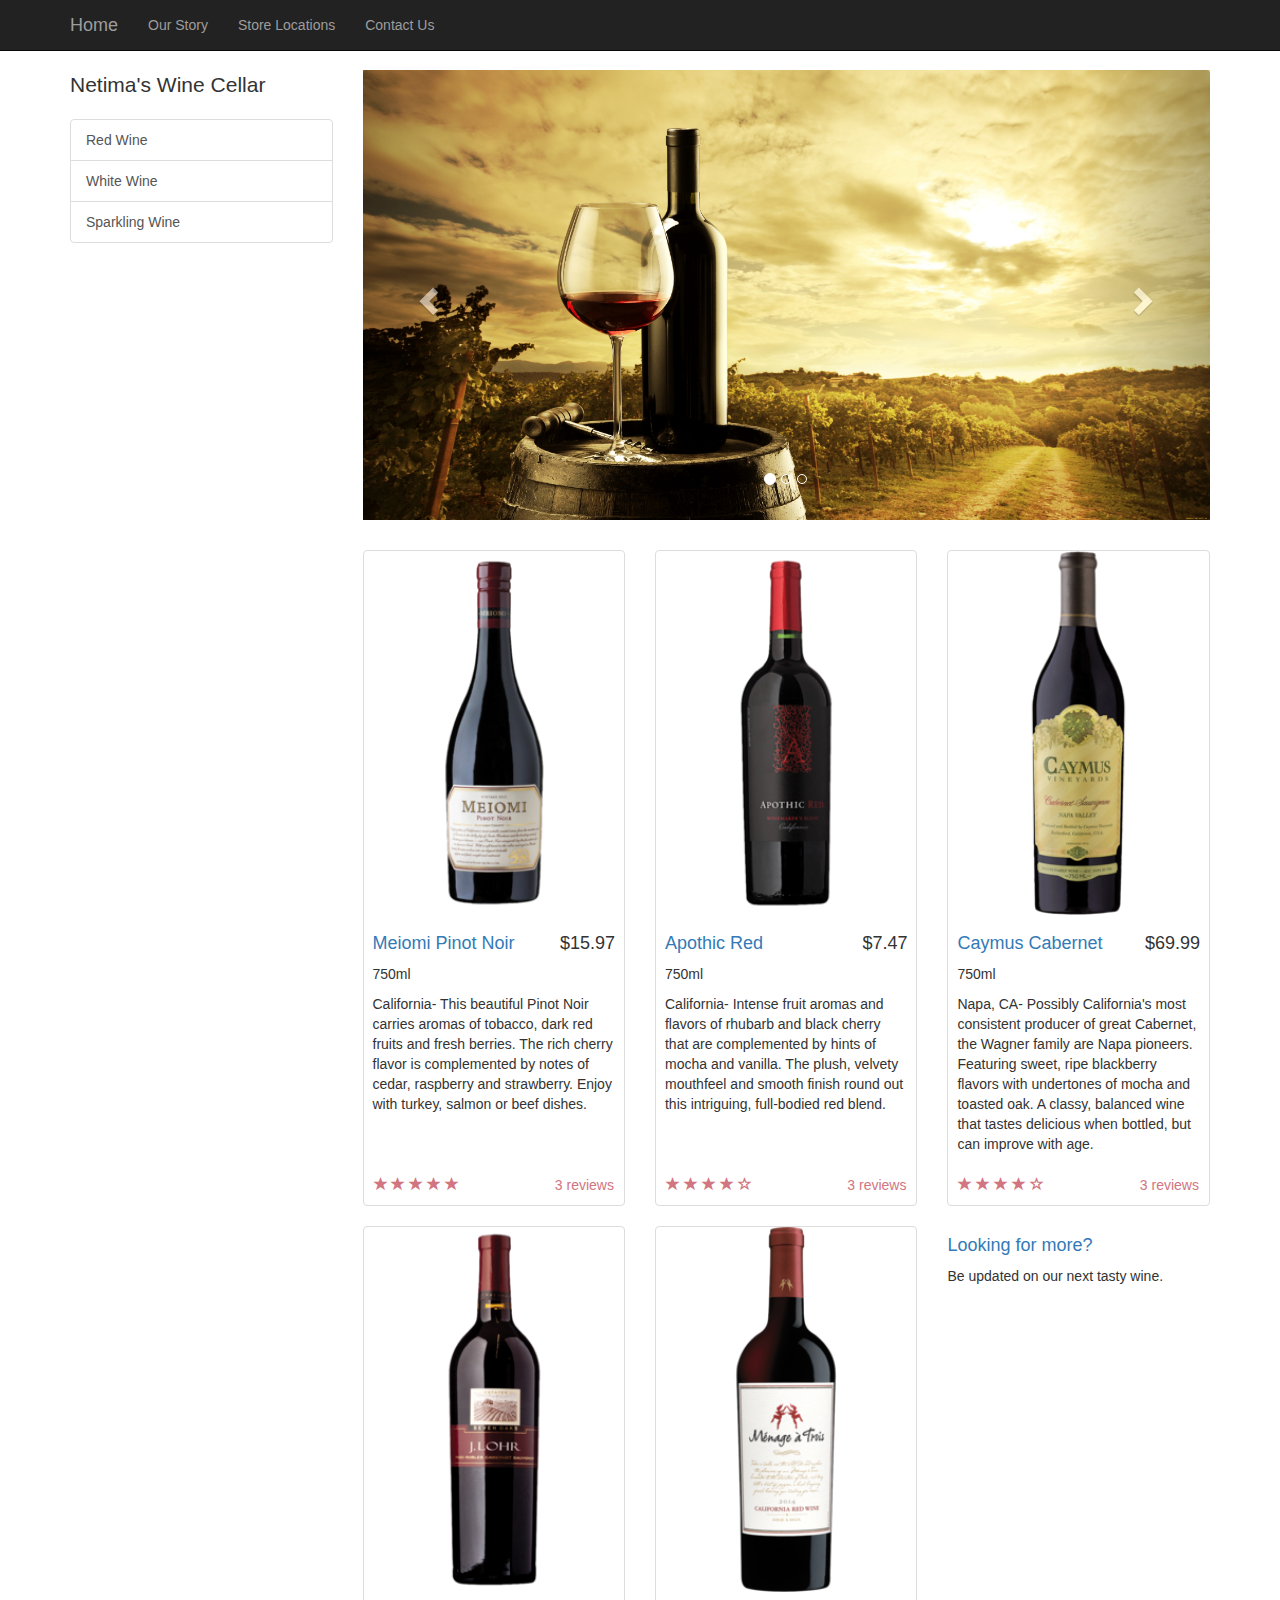
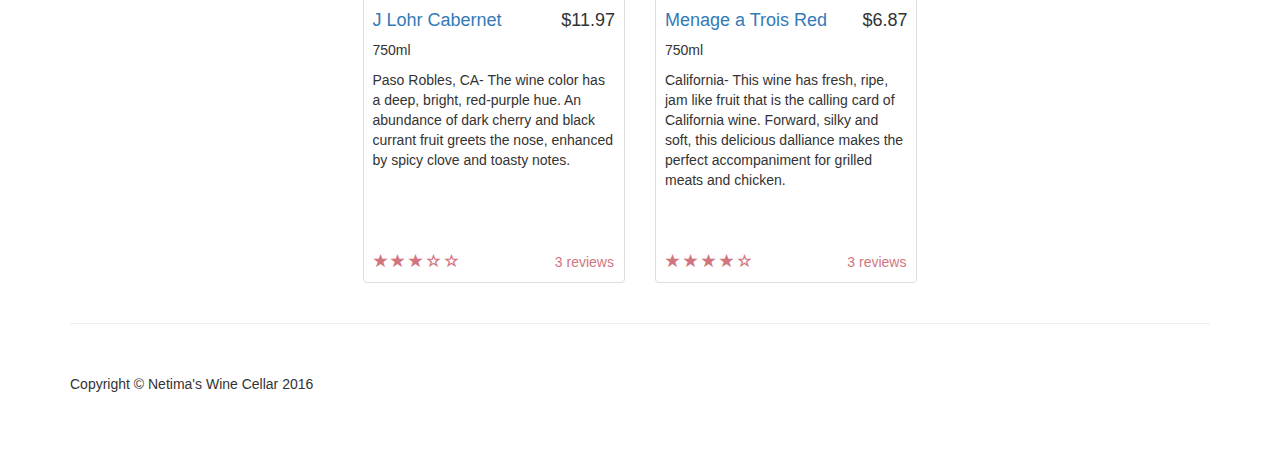
<file: index.html>
<!DOCTYPE html>
<html lang="en">

<head>

    <meta charset="utf-8">
    <meta http-equiv="X-UA-Compatible" content="IE=edge">
    <meta name="viewport" content="width=device-width, initial-scale=1">
    <meta name="description" content="">
    <meta name="author" content="">

    <title>Netima's Wine Cellar</title>

    <!-- Bootstrap Core CSS -->
    <link href="css/bootstrap.min.css" rel="stylesheet">

    <!-- Custom CSS -->
    <link href="css/shop-homepage.css" rel="stylesheet">

    <!-- HTML5 Shim and Respond.js IE8 support of HTML5 elements and media queries -->
    <!-- WARNING: Respond.js doesn't work if you view the page via file:// -->
    <!--[if lt IE 9]>
        <script src="https://oss.maxcdn.com/libs/html5shiv/3.7.0/html5shiv.js"></script>
        <script src="https://oss.maxcdn.com/libs/respond.js/1.4.2/respond.min.js"></script>
    <![endif]-->

</head>

<body>

    <!-- Navigation -->
    <nav class="navbar navbar-inverse navbar-fixed-top" role="navigation">
        <div class="container">
            <!-- Brand and toggle get grouped for better mobile display -->
            <div class="navbar-header">
                <button type="button" class="navbar-toggle" data-toggle="collapse" data-target="#bs-example-navbar-collapse-1">
                    <span class="sr-only">Toggle navigation</span>
                    <span class="icon-bar"></span>
                    <span class="icon-bar"></span>
                    <span class="icon-bar"></span>
                </button>
                <a class="navbar-brand" href="index.html">Home</a>
            </div>
            <!-- Collect the nav links, forms, and other content for toggling -->
            <div class="collapse navbar-collapse" id="bs-example-navbar-collapse-1">
                <ul class="nav navbar-nav">
                    <li>
                        <a href="ourStory.html">Our Story</a>
                    </li>
                    <li>
                        <a href="storeLocations.html">Store Locations</a>
                    </li>
                    <li>
                        <a href="contactUs.html">Contact Us</a>
                    </li>
                </ul>
            </div>
            <!-- /.navbar-collapse -->
        </div>
        <!-- /.container -->
    </nav>

    <!-- Page Content -->
    <div class="container">

        <div class="row">

            <div class="col-md-3">
                <p class="lead">Netima's Wine Cellar</p>
                <div class="list-group">
                    <a href="index.html" class="list-group-item">Red Wine</a>
                    <a href="home-white.html" class="list-group-item">White Wine</a>
                    <a href="home-sparkling.html" class="list-group-item">Sparkling Wine</a>
                </div>
            </div>

            <div class="col-md-9">

                <div class="row carousel-holder">

                    <div class="col-md-12">
                        <div id="carousel-example-generic" class="carousel slide" data-ride="carousel">
                            <ol class="carousel-indicators">
                                <li data-target="#carousel-example-generic" data-slide-to="0" class="active"></li>
                                <li data-target="#carousel-example-generic" data-slide-to="1"></li>
                                <li data-target="#carousel-example-generic" data-slide-to="2"></li>
                            </ol>
                            <div class="carousel-inner">
                                <div class="item active">
                                    <img class="slide-image" src="img/first.jpg" alt="" style="height: 450px;">
                                </div>
                                <div class="item">
                                    <img class="slide-image" src="img/second.jpg" alt="" style="height: 450px;">
                                </div>
                                <div class="item">
                                    <img class="slide-image" src="img/third.jpg" alt="" style="height: 450px;">
                                </div>
                            </div>
                            <a class="left carousel-control" href="#carousel-example-generic" data-slide="prev">
                                <span class="glyphicon glyphicon-chevron-left"></span>
                            </a>
                            <a class="right carousel-control" href="#carousel-example-generic" data-slide="next">
                                <span class="glyphicon glyphicon-chevron-right"></span>
                            </a>
                        </div>
                    </div>

                </div>

                <div class="row">

                    <div class="col-sm-4 col-lg-4 col-md-4">
                        <div class="thumbnail">
                            <img src="img/1.png" alt="">
                            <div class="caption" style="height: 260px;">
                                <h4 class="pull-right">$15.97</h4>
                                <h4><a href="#portfolioModal1" class="portfolio-link" data-toggle="modal">Meiomi Pinot Noir</a>
                                </h4>
                                <p>750ml</p>
                                <p>California- This beautiful Pinot Noir carries aromas of tobacco, dark red fruits and fresh berries. The rich cherry flavor is complemented by notes of cedar, raspberry and strawberry. Enjoy with turkey, salmon or beef dishes.</p>
                            </div>
                            <div class="ratings">
                                <p class="pull-right">3 reviews</p>
                                <p>
                                    <span class="glyphicon glyphicon-star"></span>
                                    <span class="glyphicon glyphicon-star"></span>
                                    <span class="glyphicon glyphicon-star"></span>
                                    <span class="glyphicon glyphicon-star"></span>
                                    <span class="glyphicon glyphicon-star"></span>
                                </p>
                            </div>
                        </div>
                    </div>

                    <div class="col-sm-4 col-lg-4 col-md-4">
                        <div class="thumbnail">
                            <img src="img/2.png" alt="">
                            <div class="caption" style="height: 260px;">
                                <h4 class="pull-right">$7.47</h4>
                                <h4><a href="#portfolioModal2" class="portfolio-link" data-toggle="modal">Apothic Red</a>
                                </h4>
                                <p>750ml</p>
                                <p>California- Intense fruit aromas and flavors of rhubarb and black cherry that are complemented by hints of mocha and vanilla. The plush, velvety mouthfeel and smooth finish round out this intriguing, full-bodied red blend.</p>
                            </div>
                            <div class="ratings">
                                <p class="pull-right">3 reviews</p>
                                <p>
                                    <span class="glyphicon glyphicon-star"></span>
                                    <span class="glyphicon glyphicon-star"></span>
                                    <span class="glyphicon glyphicon-star"></span>
                                    <span class="glyphicon glyphicon-star"></span>
                                    <span class="glyphicon glyphicon-star-empty"></span>
                                </p>
                            </div>
                        </div>
                    </div>

                    <div class="col-sm-4 col-lg-4 col-md-4">
                        <div class="thumbnail">
                            <img src="img/3.png" alt="">
                            <div class="caption" style="height: 260px;">
                                <h4 class="pull-right">$69.99</h4>
                                <h4><a href="#portfolioModal3" class="portfolio-link" data-toggle="modal">Caymus Cabernet</a>
                                </h4>
                                <p>750ml</p>
                                <p>Napa, CA- Possibly California's most consistent producer of great Cabernet, the Wagner family are Napa pioneers. Featuring sweet, ripe blackberry flavors with undertones of mocha and toasted oak. A classy, balanced wine that tastes delicious when bottled, but can improve with age.</p>
                            </div>
                            <div class="ratings">
                                <p class="pull-right">3 reviews</p>
                                <p>
                                    <span class="glyphicon glyphicon-star"></span>
                                    <span class="glyphicon glyphicon-star"></span>
                                    <span class="glyphicon glyphicon-star"></span>
                                    <span class="glyphicon glyphicon-star"></span>
                                    <span class="glyphicon glyphicon-star-empty"></span>
                                </p>
                            </div>
                        </div>
                    </div>

                    <div class="col-sm-4 col-lg-4 col-md-4">
                        <div class="thumbnail">
                            <img src="img/4.png" alt="">
                            <div class="caption" style="height: 260px;">
                                <h4 class="pull-right">$11.97</h4>
                                <h4><a href="#portfolioModal4" class="portfolio-link" data-toggle="modal">J Lohr Cabernet</a>
                                </h4>
                                <p>750ml</p>
                                <p>Paso Robles, CA- The wine color has a deep, bright, red-purple hue. An abundance of dark cherry and black currant fruit greets the nose, enhanced by spicy clove and toasty notes.</p>
                            </div>
                            <div class="ratings">
                                <p class="pull-right">3 reviews</p>
                                <p>
                                    <span class="glyphicon glyphicon-star"></span>
                                    <span class="glyphicon glyphicon-star"></span>
                                    <span class="glyphicon glyphicon-star"></span>
                                    <span class="glyphicon glyphicon-star-empty"></span>
                                    <span class="glyphicon glyphicon-star-empty"></span>
                                </p>
                            </div>
                        </div>
                    </div>

                    <div class="col-sm-4 col-lg-4 col-md-4">
                        <div class="thumbnail">
                            <img src="img/5.png" alt="">
                            <div class="caption" style="height: 260px;">
                                <h4 class="pull-right">$6.87</h4>
                                <h4><a href="#portfolioModal5" class="portfolio-link" data-toggle="modal">Menage a Trois Red</a>
                                </h4>
                                <p>750ml</p>
                                <p>California- This wine has fresh, ripe, jam like fruit that is the calling card of California wine. Forward, silky and soft, this delicious dalliance makes the perfect accompaniment for grilled meats and chicken.</p>
                            </div>
                            <div class="ratings">
                                <p class="pull-right">3 reviews</p>
                                <p>
                                    <span class="glyphicon glyphicon-star"></span>
                                    <span class="glyphicon glyphicon-star"></span>
                                    <span class="glyphicon glyphicon-star"></span>
                                    <span class="glyphicon glyphicon-star"></span>
                                    <span class="glyphicon glyphicon-star-empty"></span>
                                </p>
                            </div>
                        </div>
                    </div>

                    <div class="col-sm-4 col-lg-4 col-md-4">
                        <h4><a href="#">Looking for more?</a>
                        </h4>
                        <p>Be updated on our next tasty wine.</p>
                    </div>

                </div>

            </div>

        </div>

    </div>
    <!-- /.container -->

    <!-- PORTFOLIO -->
    <div class="portfolio-modal modal fade" id="portfolioModal1" tabindex="-1" role="dialog" aria-hidden="true">
        <div class="modal-content">
            <div class="close-modal" data-dismiss="modal">
                <div class="lr">
                    <div class="rl">
                    </div>
                </div>
            </div>
            <div class="container">
                <div class="row">
                    <div class="col-lg-8 col-lg-offset-2">
                        <div class="modal-body" align="left">
                            <div class="thumbnail">
                            <img class="img-responsive" src="img/1.png" alt="" style="height: 500px; width: 357px;">
                            <div class="caption-full">
                                <h4 class="pull-right">$15.97</h4>
                                <h4>Meiomi Pinot Noir
                                </h4>
                                <p>750ml</p>
                                <p>California- This beautiful Pinot Noir carries aromas of tobacco, dark red fruits and fresh berries. The rich cherry flavor is complemented by notes of cedar, raspberry and strawberry. Enjoy with turkey, salmon or beef dishes.</p>
                            </div>
                            <div class="ratings">
                                <p class="pull-right">3 reviews</p>
                                <p>
                                    <span class="glyphicon glyphicon-star"></span>
                                    <span class="glyphicon glyphicon-star"></span>
                                    <span class="glyphicon glyphicon-star"></span>
                                    <span class="glyphicon glyphicon-star"></span>
                                    <span class="glyphicon glyphicon-star"></span>
                                    5.0 stars
                                </p>
                            </div>
                            <div class="text-center">
                                <a class="btn btn-info">Order Now</a>
                            </div>
                            <br />
                        </div>

                        <div class="well">

                            <div class="text-right">
                                <a class="btn btn-success">Leave a Review</a>
                            </div>

                            <hr>

                            <div class="row">
                                <div class="col-md-12">
                                    <span class="glyphicon glyphicon-star"></span>
                                    <span class="glyphicon glyphicon-star"></span>
                                    <span class="glyphicon glyphicon-star"></span>
                                    <span class="glyphicon glyphicon-star"></span>
                                    <span class="glyphicon glyphicon-star-empty"></span>
                                    Anonymous
                                    <span class="pull-right">10 days ago</span>
                                    <p>This product was great in terms of quality. I would definitely buy another!</p>
                                </div>
                            </div>

                            <hr>

                            <div class="row">
                                <div class="col-md-12">
                                    <span class="glyphicon glyphicon-star"></span>
                                    <span class="glyphicon glyphicon-star"></span>
                                    <span class="glyphicon glyphicon-star"></span>
                                    <span class="glyphicon glyphicon-star"></span>
                                    <span class="glyphicon glyphicon-star-empty"></span>
                                    Anonymous
                                    <span class="pull-right">12 days ago</span>
                                    <p>I've alredy ordered another one!</p>
                                </div>
                            </div>

                            <hr>

                            <div class="row">
                                <div class="col-md-12">
                                    <span class="glyphicon glyphicon-star"></span>
                                    <span class="glyphicon glyphicon-star"></span>
                                    <span class="glyphicon glyphicon-star"></span>
                                    <span class="glyphicon glyphicon-star"></span>
                                    <span class="glyphicon glyphicon-star-empty"></span>
                                    Anonymous
                                    <span class="pull-right">15 days ago</span>
                                    <p>I've seen some better than this, but not at this price. I definitely recommend this item.</p>
                                </div>
                            </div>

                        </div>
                            <button type="button" class="btn btn-default" data-dismiss="modal" style="margin: auto; display:block;"><i class="fa fa-times"></i> Close</button>
                        </div>
                    </div>
                </div>
            </div>
        </div>
    </div>
    <!-- portfolio2 -->
    <div class="portfolio-modal modal fade" id="portfolioModal2" tabindex="-1" role="dialog" aria-hidden="true">
        <div class="modal-content">
            <div class="close-modal" data-dismiss="modal">
                <div class="lr">
                    <div class="rl">
                    </div>
                </div>
            </div>
            <div class="container">
                <div class="row">
                    <div class="col-lg-8 col-lg-offset-2">
                        <div class="modal-body" align="left">
                            <div class="thumbnail">
                            <img class="img-responsive" src="img/2.png" alt="" style="height: 500px; width: 357px;">
                            <div class="caption-full">
                                <h4 class="pull-right">$7.47</h4>
                                <h4>Apothic Red
                                </h4>
                                <p>750ml</p>
                                <p>California- Intense fruit aromas and flavors of rhubarb and black cherry that are complemented by hints of mocha and vanilla. The plush, velvety mouthfeel and smooth finish round out this intriguing, full-bodied red blend.</p>
                            </div>
                            <div class="ratings">
                                <p class="pull-right">3 reviews</p>
                                <p>
                                    <span class="glyphicon glyphicon-star"></span>
                                    <span class="glyphicon glyphicon-star"></span>
                                    <span class="glyphicon glyphicon-star"></span>
                                    <span class="glyphicon glyphicon-star"></span>
                                    <span class="glyphicon glyphicon-star-empty"></span>
                                    4.0 stars
                                </p>
                            </div>
                            <div class="text-center">
                                <a class="btn btn-info">Order Now</a>
                            </div>
                            <br />
                        </div>

                        <div class="well">

                            <div class="text-right">
                                <a class="btn btn-success">Leave a Review</a>
                            </div>

                            <hr>

                            <div class="row">
                                <div class="col-md-12">
                                    <span class="glyphicon glyphicon-star"></span>
                                    <span class="glyphicon glyphicon-star"></span>
                                    <span class="glyphicon glyphicon-star"></span>
                                    <span class="glyphicon glyphicon-star"></span>
                                    <span class="glyphicon glyphicon-star-empty"></span>
                                    Anonymous
                                    <span class="pull-right">11 days ago</span>
                                    <p>A fascinating feral quality wraps around this wine, redolent of mottled animal hair, raw meat and scraped earth, like the scene of a freshly hunted wild boar!</p>
                                </div>
                            </div>

                            <hr>

                            <div class="row">
                                <div class="col-md-12">
                                    <span class="glyphicon glyphicon-star"></span>
                                    <span class="glyphicon glyphicon-star"></span>
                                    <span class="glyphicon glyphicon-star"></span>
                                    <span class="glyphicon glyphicon-star"></span>
                                    <span class="glyphicon glyphicon-star-empty"></span>
                                    Anonymous
                                    <span class="pull-right">13 days ago</span>
                                    <p>This really is tasty!</p>
                                </div>
                            </div>

                            <hr>

                            <div class="row">
                                <div class="col-md-12">
                                    <span class="glyphicon glyphicon-star"></span>
                                    <span class="glyphicon glyphicon-star"></span>
                                    <span class="glyphicon glyphicon-star"></span>
                                    <span class="glyphicon glyphicon-star"></span>
                                    <span class="glyphicon glyphicon-star-empty"></span>
                                    Anonymous
                                    <span class="pull-right">14 days ago</span>
                                    <p>This wine is wound extremely tight, but opens like a lotus with decanting or overnight patience.</p>
                                </div>
                            </div>

                        </div>
                            <button type="button" class="btn btn-default" data-dismiss="modal" style="margin: auto; display:block;"><i class="fa fa-times"></i> Close</button>
                        </div>
                    </div>
                </div>
            </div>
        </div>
    </div>
    <!-- portfolio3 -->
    <div class="portfolio-modal modal fade" id="portfolioModal3" tabindex="-1" role="dialog" aria-hidden="true">
        <div class="modal-content">
            <div class="close-modal" data-dismiss="modal">
                <div class="lr">
                    <div class="rl">
                    </div>
                </div>
            </div>
            <div class="container">
                <div class="row">
                    <div class="col-lg-8 col-lg-offset-2">
                        <div class="modal-body" align="left">
                            <div class="thumbnail">
                            <img class="img-responsive" src="img/3.png" alt="" style="height: 500px; width: 357px;">
                            <div class="caption-full">
                                <h4 class="pull-right">$69.99</h4>
                                <h4>Caymus Cabernet
                                </h4>
                                <p>750ml</p>
                                <p>Napa, CA- Possibly California's most consistent producer of great Cabernet, the Wagner family are Napa pioneers. Featuring sweet, ripe blackberry flavors with undertones of mocha and toasted oak. A classy, balanced wine that tastes delicious when bottled, but can improve with age.</p>
                            </div>
                            <div class="ratings">
                                <p class="pull-right">3 reviews</p>
                                <p>
                                    <span class="glyphicon glyphicon-star"></span>
                                    <span class="glyphicon glyphicon-star"></span>
                                    <span class="glyphicon glyphicon-star"></span>
                                    <span class="glyphicon glyphicon-star"></span>
                                    <span class="glyphicon glyphicon-star-empty"></span>
                                    4.0 stars
                                </p>
                            </div>
                            <div class="text-center">
                                <a class="btn btn-info">Order Now</a>
                            </div>
                            <br />
                        </div>

                        <div class="well">

                            <div class="text-right">
                                <a class="btn btn-success">Leave a Review</a>
                            </div>

                            <hr>

                            <div class="row">
                                <div class="col-md-12">
                                    <span class="glyphicon glyphicon-star"></span>
                                    <span class="glyphicon glyphicon-star"></span>
                                    <span class="glyphicon glyphicon-star"></span>
                                    <span class="glyphicon glyphicon-star"></span>
                                    <span class="glyphicon glyphicon-star-empty"></span>
                                    Anonymous
                                    <span class="pull-right">26 days ago</span>
                                    <p>Deep and penetrating fruit flavors of blackberry and raspberry are buttressed by ample, proportionate acids and tannins.</p>
                                </div>
                            </div>

                            <hr>

                            <div class="row">
                                <div class="col-md-12">
                                    <span class="glyphicon glyphicon-star"></span>
                                    <span class="glyphicon glyphicon-star"></span>
                                    <span class="glyphicon glyphicon-star"></span>
                                    <span class="glyphicon glyphicon-star"></span>
                                    <span class="glyphicon glyphicon-star-empty"></span>
                                    Anonymous
                                    <span class="pull-right">43 days ago</span>
                                    <p>Most of these grapes go into Antiquum Farm's estate wines, but Harper Voit has smartly snagged enough for a few barrels.</p>
                                </div>
                            </div>

                            <hr>

                            <div class="row">
                                <div class="col-md-12">
                                    <span class="glyphicon glyphicon-star"></span>
                                    <span class="glyphicon glyphicon-star"></span>
                                    <span class="glyphicon glyphicon-star"></span>
                                    <span class="glyphicon glyphicon-star"></span>
                                    <span class="glyphicon glyphicon-star-empty"></span>
                                    Anonymous
                                    <span class="pull-right">18 days ago</span>
                                    <p>This is a fabulous wine from the greatest Champagne vintage so far this century.</p>
                                </div>
                            </div>

                        </div>
                            <button type="button" class="btn btn-default" data-dismiss="modal" style="margin: auto; display:block;"><i class="fa fa-times"></i> Close</button>
                        </div>
                    </div>
                </div>
            </div>
        </div>
    </div>
    <!-- portfolio4 -->
    <div class="portfolio-modal modal fade" id="portfolioModal4" tabindex="-1" role="dialog" aria-hidden="true">
        <div class="modal-content">
            <div class="close-modal" data-dismiss="modal">
                <div class="lr">
                    <div class="rl">
                    </div>
                </div>
            </div>
            <div class="container">
                <div class="row">
                    <div class="col-lg-8 col-lg-offset-2">
                        <div class="modal-body" align="left">
                            <div class="thumbnail">
                            <img class="img-responsive" src="img/4.png" alt="" style="height: 500px; width: 357px;">
                            <div class="caption-full">
                                <h4 class="pull-right">$11.97</h4>
                                <h4>J Lohr Cabernet
                                </h4>
                                <p>750ml</p>
                                <p>Paso Robles, CA- The wine color has a deep, bright, red-purple hue. An abundance of dark cherry and black currant fruit greets the nose, enhanced by spicy clove and toasty notes.</p>
                            </div>
                            <div class="ratings">
                                <p class="pull-right">3 reviews</p>
                                <p>
                                    <span class="glyphicon glyphicon-star"></span>
                                    <span class="glyphicon glyphicon-star"></span>
                                    <span class="glyphicon glyphicon-star"></span>
                                    <span class="glyphicon glyphicon-star-empty"></span>
                                    <span class="glyphicon glyphicon-star-empty"></span>
                                    3.0 stars
                                </p>
                            </div>
                            <div class="text-center">
                                <a class="btn btn-info">Order Now</a>
                            </div>
                            <br />
                        </div>

                        <div class="well">

                            <div class="text-right">
                                <a class="btn btn-success">Leave a Review</a>
                            </div>

                            <hr>

                            <div class="row">
                                <div class="col-md-12">
                                    <span class="glyphicon glyphicon-star"></span>
                                    <span class="glyphicon glyphicon-star"></span>
                                    <span class="glyphicon glyphicon-star"></span>
                                    <span class="glyphicon glyphicon-star"></span>
                                    <span class="glyphicon glyphicon-star-empty"></span>
                                    Anonymous
                                    <span class="pull-right">16 days ago</span>
                                    <p>This offers dry, straightforward herb and plum flavors, moderate tannins and medium body. A sturdy wine, it should be versatile with food.</p>
                                </div>
                            </div>

                            <hr>

                            <div class="row">
                                <div class="col-md-12">
                                    <span class="glyphicon glyphicon-star"></span>
                                    <span class="glyphicon glyphicon-star"></span>
                                    <span class="glyphicon glyphicon-star"></span>
                                    <span class="glyphicon glyphicon-star"></span>
                                    <span class="glyphicon glyphicon-star-empty"></span>
                                    Anonymous
                                    <span class="pull-right">13 days ago</span>
                                    <p>The wine is all fruit with just the lightest tannins. It has great acidity, a lively red -ruit character and intense freshness. Drink this wine now.</p>
                                </div>
                            </div>

                            <hr>

                            <div class="row">
                                <div class="col-md-12">
                                    <span class="glyphicon glyphicon-star"></span>
                                    <span class="glyphicon glyphicon-star"></span>
                                    <span class="glyphicon glyphicon-star"></span>
                                    <span class="glyphicon glyphicon-star"></span>
                                    <span class="glyphicon glyphicon-star-empty"></span>
                                    Anonymous
                                    <span class="pull-right">28 days ago</span>
                                    <p>Structured and firm, this is a wine that is full of tannins. Luckily the fruitiness is there as well to show the wine's potential. With a couple of years of aging, it should do well. Drink starting from 2018.</p>
                                </div>
                            </div>

                        </div>
                            <button type="button" class="btn btn-default" data-dismiss="modal" style="margin: auto; display:block;"><i class="fa fa-times"></i> Close</button>
                        </div>
                    </div>
                </div>
            </div>
        </div>
    </div>
    <!-- portfolio5 -->
    <div class="portfolio-modal modal fade" id="portfolioModal5" tabindex="-1" role="dialog" aria-hidden="true">
        <div class="modal-content">
            <div class="close-modal" data-dismiss="modal">
                <div class="lr">
                    <div class="rl">
                    </div>
                </div>
            </div>
            <div class="container">
                <div class="row">
                    <div class="col-lg-8 col-lg-offset-2">
                        <div class="modal-body" align="left">
                            <div class="thumbnail">
                            <img class="img-responsive" src="img/5.png" alt="" style="height: 500px; width: 357px;">
                            <div class="caption-full">
                                <h4 class="pull-right">$6.87</h4>
                                <h4>Menage a Trois Red
                                </h4>
                                <p>750ml</p>
                                <p>California- This wine has fresh, ripe, jam like fruit that is the calling card of California wine. Forward, silky and soft, this delicious dalliance makes the perfect accompaniment for grilled meats and chicken.</p>
                            </div>
                            <div class="ratings">
                                <p class="pull-right">3 reviews</p>
                                <p>
                                    <span class="glyphicon glyphicon-star"></span>
                                    <span class="glyphicon glyphicon-star"></span>
                                    <span class="glyphicon glyphicon-star"></span>
                                    <span class="glyphicon glyphicon-star"></span>
                                    <span class="glyphicon glyphicon-star-empty"></span>
                                    4.0 stars
                                </p>
                            </div>
                            <div class="text-center">
                                <a class="btn btn-info">Order Now</a>
                            </div>
                            <br />
                        </div>

                        <div class="well">

                            <div class="text-right">
                                <a class="btn btn-success">Leave a Review</a>
                            </div>

                            <hr>

                            <div class="row">
                                <div class="col-md-12">
                                    <span class="glyphicon glyphicon-star"></span>
                                    <span class="glyphicon glyphicon-star"></span>
                                    <span class="glyphicon glyphicon-star"></span>
                                    <span class="glyphicon glyphicon-star"></span>
                                    <span class="glyphicon glyphicon-star-empty"></span>
                                    Anonymous
                                    <span class="pull-right">14 days ago</span>
                                    <p>The true glory of white Burgundy should always be revealed by Montrachet. This wine, with its wonderful combination of ripe fruits and dense, intense structure, does just that.</p>
                                </div>
                            </div>

                            <hr>

                            <div class="row">
                                <div class="col-md-12">
                                    <span class="glyphicon glyphicon-star"></span>
                                    <span class="glyphicon glyphicon-star"></span>
                                    <span class="glyphicon glyphicon-star"></span>
                                    <span class="glyphicon glyphicon-star"></span>
                                    <span class="glyphicon glyphicon-star-empty"></span>
                                    Anonymous
                                    <span class="pull-right">14 days ago</span>
                                    <p>Pure Chardonnay from the walled vineyard in the heart of Le Mesnil, this intense wine from a great vintage is tight and mineral, still showing hints of toast from its barrel fermentation.</p>
                                </div>
                            </div>

                            <hr>

                            <div class="row">
                                <div class="col-md-12">
                                    <span class="glyphicon glyphicon-star"></span>
                                    <span class="glyphicon glyphicon-star"></span>
                                    <span class="glyphicon glyphicon-star"></span>
                                    <span class="glyphicon glyphicon-star"></span>
                                    <span class="glyphicon glyphicon-star-empty"></span>
                                    Anonymous
                                    <span class="pull-right">24 days ago</span>
                                    <p>It is a beautiful wine that manages to be both rich and tightly textured with minerality, crisp apple flavor and a hint of toast balances all elements so well.</p>
                                </div>
                            </div>

                        </div>
                            <button type="button" class="btn btn-default" data-dismiss="modal" style="margin: auto; display:block;"><i class="fa fa-times"></i> Close</button>
                        </div>
                    </div>
                </div>
            </div>
        </div>
    </div>
    <!-- PORTFOLIO -->

    <div class="container">

        <hr>

        <!-- Footer -->
        <footer>
            <div class="row">
                <div class="col-lg-12">
                    <p>Copyright &copy; Netima's Wine Cellar 2016</p>
                </div>
            </div>
        </footer>

    </div>
    <!-- /.container -->

    <!-- jQuery -->
    <script src="js/jquery.js"></script>

    <!-- Bootstrap Core JavaScript -->
    <script src="js/bootstrap.min.js"></script>

</body>

</html>
</file>
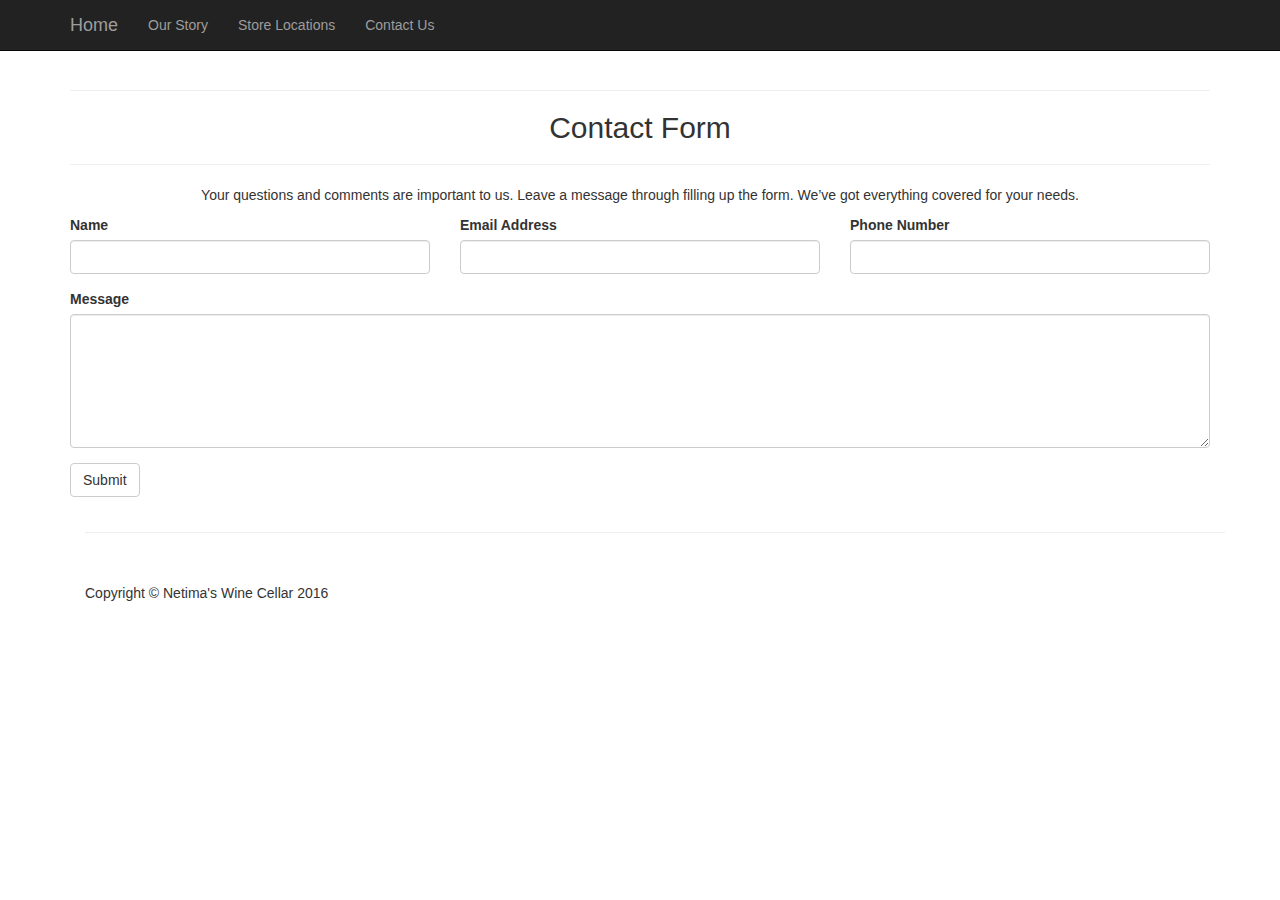
<file: contactUs.html>
<!DOCTYPE html>
<html lang="en">

<head>

    <meta charset="utf-8">
    <meta http-equiv="X-UA-Compatible" content="IE=edge">
    <meta name="viewport" content="width=device-width, initial-scale=1">
    <meta name="description" content="">
    <meta name="author" content="">

    <title>Netima's Wine Cellar - Contact Us</title>

    <!-- Bootstrap Core CSS -->
    <link href="css/bootstrap.min.css" rel="stylesheet">

    <!-- Custom CSS -->
    <link href="css/shop-homepage.css" rel="stylesheet">

    <!-- HTML5 Shim and Respond.js IE8 support of HTML5 elements and media queries -->
    <!-- WARNING: Respond.js doesn't work if you view the page via file:// -->
    <!--[if lt IE 9]>
        <script src="https://oss.maxcdn.com/libs/html5shiv/3.7.0/html5shiv.js"></script>
        <script src="https://oss.maxcdn.com/libs/respond.js/1.4.2/respond.min.js"></script>
    <![endif]-->

</head>

<body>

    <!-- Navigation -->
    <nav class="navbar navbar-inverse navbar-fixed-top" role="navigation">
        <div class="container">
            <!-- Brand and toggle get grouped for better mobile display -->
            <div class="navbar-header">
                <button type="button" class="navbar-toggle" data-toggle="collapse" data-target="#bs-example-navbar-collapse-1">
                    <span class="sr-only">Toggle navigation</span>
                    <span class="icon-bar"></span>
                    <span class="icon-bar"></span>
                    <span class="icon-bar"></span>
                </button>
                <a class="navbar-brand" href="index.html">Home</a>
            </div>
            <!-- Collect the nav links, forms, and other content for toggling -->
            <div class="collapse navbar-collapse" id="bs-example-navbar-collapse-1">
                <ul class="nav navbar-nav">
                    <li>
                        <a href="ourStory.html">Our Story</a>
                    </li>
                    <li>
                        <a href="storeLocations.html">Store Locations</a>
                    </li>
                    <li>
                        <a href="contactUs.html">Contact Us</a>
                    </li>
                </ul>
            </div>
            <!-- /.navbar-collapse -->
        </div>
        <!-- /.container -->
    </nav>

    <!-- Page Content -->
    <div class="container">
        <div class="row">
            <div class="box">
                <div class="col-lg-12">
                    <hr>
                    <h2 class="intro-text text-center">Contact Form
                    </h2>
                    <hr>
                    <p align="center">Your questions and comments are important to us. Leave a message through filling up the form. We’ve got everything covered for your needs.</p>
                    <form role="form">
                        <div class="row">
                            <div class="form-group col-lg-4">
                                <label>Name</label>
                                <input type="text" class="form-control">
                            </div>
                            <div class="form-group col-lg-4">
                                <label>Email Address</label>
                                <input type="email" class="form-control">
                            </div>
                            <div class="form-group col-lg-4">
                                <label>Phone Number</label>
                                <input type="tel" class="form-control">
                            </div>
                            <div class="clearfix"></div>
                            <div class="form-group col-lg-12">
                                <label>Message</label>
                                <textarea class="form-control" rows="6"></textarea>
                            </div>
                            <div class="form-group col-lg-12">
                                <input type="hidden" name="save" value="contact">
                                <button type="submit" class="btn btn-default">Submit</button>
                            </div>
                        </div>
                    </form>
                </div>
            </div>
        </div>
    <div class="container">

        <hr>

        <!-- Footer -->
        <footer>
            <div class="row">
                <div class="col-lg-12">
                    <p>Copyright &copy; Netima's Wine Cellar 2016</p>
                </div>
            </div>
        </footer>

    </div>
    <!-- /.container -->

    <!-- jQuery -->
    <script src="js/jquery.js"></script>

    <!-- Bootstrap Core JavaScript -->
    <script src="js/bootstrap.min.js"></script>

</body>

</html>
</file>
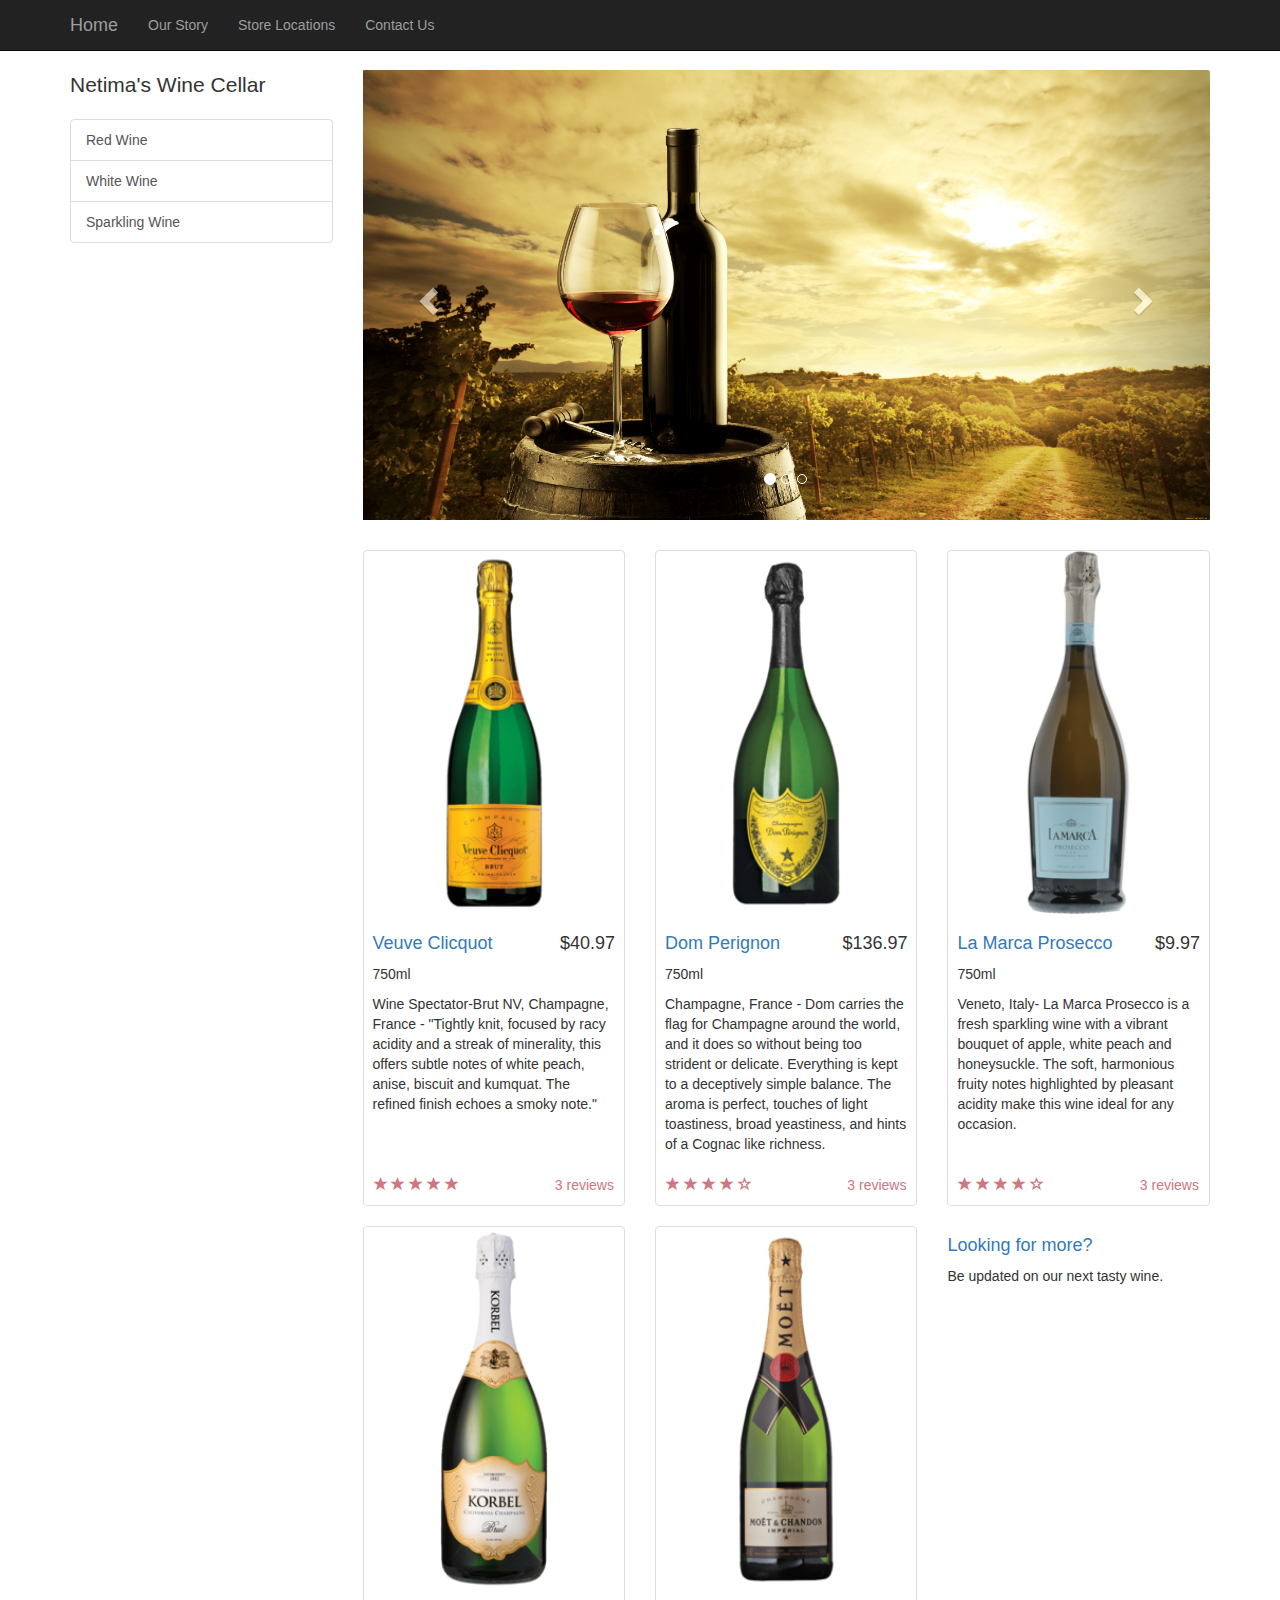
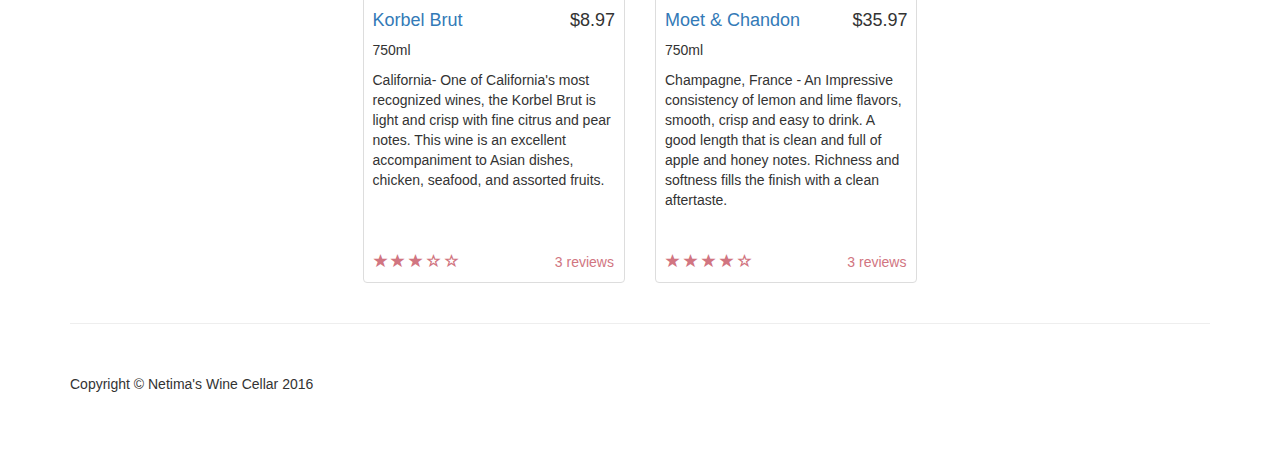
<file: home-sparkling.html>
<!DOCTYPE html>
<html lang="en">

<head>

    <meta charset="utf-8">
    <meta http-equiv="X-UA-Compatible" content="IE=edge">
    <meta name="viewport" content="width=device-width, initial-scale=1">
    <meta name="description" content="">
    <meta name="author" content="">

    <title>Netima's Wine Cellar</title>

    <!-- Bootstrap Core CSS -->
    <link href="css/bootstrap.min.css" rel="stylesheet">

    <!-- Custom CSS -->
    <link href="css/shop-homepage.css" rel="stylesheet">

    <!-- HTML5 Shim and Respond.js IE8 support of HTML5 elements and media queries -->
    <!-- WARNING: Respond.js doesn't work if you view the page via file:// -->
    <!--[if lt IE 9]>
        <script src="https://oss.maxcdn.com/libs/html5shiv/3.7.0/html5shiv.js"></script>
        <script src="https://oss.maxcdn.com/libs/respond.js/1.4.2/respond.min.js"></script>
    <![endif]-->

</head>

<body>

    <!-- Navigation -->
    <nav class="navbar navbar-inverse navbar-fixed-top" role="navigation">
        <div class="container">
            <!-- Brand and toggle get grouped for better mobile display -->
            <div class="navbar-header">
                <button type="button" class="navbar-toggle" data-toggle="collapse" data-target="#bs-example-navbar-collapse-1">
                    <span class="sr-only">Toggle navigation</span>
                    <span class="icon-bar"></span>
                    <span class="icon-bar"></span>
                    <span class="icon-bar"></span>
                </button>
                <a class="navbar-brand" href="index.html">Home</a>
            </div>
            <!-- Collect the nav links, forms, and other content for toggling -->
            <div class="collapse navbar-collapse" id="bs-example-navbar-collapse-1">
                <ul class="nav navbar-nav">
                    <li>
                        <a href="ourStory.html">Our Story</a>
                    </li>
                    <li>
                        <a href="storeLocations.html">Store Locations</a>
                    </li>
                    <li>
                        <a href="contactUs.html">Contact Us</a>
                    </li>
                </ul>
            </div>
            <!-- /.navbar-collapse -->
        </div>
        <!-- /.container -->
    </nav>

    <!-- Page Content -->
    <div class="container">

        <div class="row">

            <div class="col-md-3">
                <p class="lead">Netima's Wine Cellar</p>
                <div class="list-group">
                    <a href="index.html" class="list-group-item">Red Wine</a>
                    <a href="home-white.html" class="list-group-item">White Wine</a>
                    <a href="home-sparkling.html" class="list-group-item">Sparkling Wine</a>
                </div>
            </div>

            <div class="col-md-9">

                <div class="row carousel-holder">

                    <div class="col-md-12">
                        <div id="carousel-example-generic" class="carousel slide" data-ride="carousel">
                            <ol class="carousel-indicators">
                                <li data-target="#carousel-example-generic" data-slide-to="0" class="active"></li>
                                <li data-target="#carousel-example-generic" data-slide-to="1"></li>
                                <li data-target="#carousel-example-generic" data-slide-to="2"></li>
                            </ol>
                            <div class="carousel-inner">
                                <div class="item active">
                                    <img class="slide-image" src="img/first.jpg" alt="" style="height: 450px;">
                                </div>
                                <div class="item">
                                    <img class="slide-image" src="img/second.jpg" alt="" style="height: 450px;">
                                </div>
                                <div class="item">
                                    <img class="slide-image" src="img/third.jpg" alt="" style="height: 450px;">
                                </div>
                            </div>
                            <a class="left carousel-control" href="#carousel-example-generic" data-slide="prev">
                                <span class="glyphicon glyphicon-chevron-left"></span>
                            </a>
                            <a class="right carousel-control" href="#carousel-example-generic" data-slide="next">
                                <span class="glyphicon glyphicon-chevron-right"></span>
                            </a>
                        </div>
                    </div>

                </div>

                <div class="row">

                    <div class="col-sm-4 col-lg-4 col-md-4">
                        <div class="thumbnail">
                            <img src="img/i.png" alt="">
                            <div class="caption" style="height: 260px;">
                                <h4 class="pull-right">$40.97</h4>
                                <h4><a href="##portfolioModal1" class="portfolio-link" data-toggle="modal">Veuve Clicquot</a>
                                </h4>
                                <p>750ml</p>
                                <p>Wine Spectator-Brut NV, Champagne, France - "Tightly knit, focused by racy acidity and a streak of minerality, this offers subtle notes of white peach, anise, biscuit and kumquat. The refined finish echoes a smoky note."</p>
                            </div>
                            <div class="ratings">
                                <p class="pull-right">3 reviews</p>
                                <p>
                                    <span class="glyphicon glyphicon-star"></span>
                                    <span class="glyphicon glyphicon-star"></span>
                                    <span class="glyphicon glyphicon-star"></span>
                                    <span class="glyphicon glyphicon-star"></span>
                                    <span class="glyphicon glyphicon-star"></span>
                                </p>
                            </div>
                        </div>
                    </div>

                    <div class="col-sm-4 col-lg-4 col-md-4">
                        <div class="thumbnail">
                            <img src="img/ii.png" alt="">
                            <div class="caption" style="height: 260px;">
                                <h4 class="pull-right">$136.97</h4>
                                <h4><a href="#portfolioModal2" class="portfolio-link" data-toggle="modal">Dom Perignon</a>
                                </h4>
                                <p>750ml</p>
                                <p>Champagne, France - Dom carries the flag for Champagne around the world, and it does so without being too strident or delicate. Everything is kept to a deceptively simple balance. The aroma is perfect, touches of light toastiness, broad yeastiness, and hints of a Cognac like richness.</p>
                            </div>
                            <div class="ratings">
                                <p class="pull-right">3 reviews</p>
                                <p>
                                    <span class="glyphicon glyphicon-star"></span>
                                    <span class="glyphicon glyphicon-star"></span>
                                    <span class="glyphicon glyphicon-star"></span>
                                    <span class="glyphicon glyphicon-star"></span>
                                    <span class="glyphicon glyphicon-star-empty"></span>
                                </p>
                            </div>
                        </div>
                    </div>

                    <div class="col-sm-4 col-lg-4 col-md-4">
                        <div class="thumbnail">
                            <img src="img/iii.png" alt="">
                            <div class="caption" style="height: 260px;">
                                <h4 class="pull-right">$9.97</h4>
                                <h4><a href="#portfolioModal3" class="portfolio-link" data-toggle="modal">La Marca Prosecco</a>
                                </h4>
                                <p>750ml</p>
                                <p>Veneto, Italy- La Marca Prosecco is a fresh sparkling wine with a vibrant bouquet of apple, white peach and honeysuckle. The soft, harmonious fruity notes highlighted by pleasant acidity make this wine ideal for any occasion.</p>
                            </div>
                            <div class="ratings">
                                <p class="pull-right">3 reviews</p>
                                <p>
                                    <span class="glyphicon glyphicon-star"></span>
                                    <span class="glyphicon glyphicon-star"></span>
                                    <span class="glyphicon glyphicon-star"></span>
                                    <span class="glyphicon glyphicon-star"></span>
                                    <span class="glyphicon glyphicon-star-empty"></span>
                                </p>
                            </div>
                        </div>
                    </div>

                    <div class="col-sm-4 col-lg-4 col-md-4">
                        <div class="thumbnail">
                            <img src="img/iv.png" alt="">
                            <div class="caption" style="height: 260px;">
                                <h4 class="pull-right">$8.97</h4>
                                <h4><a href="#portfolioModal4" class="portfolio-link" data-toggle="modal">Korbel Brut</a>
                                </h4>
                                <p>750ml</p>
                                <p>California- One of California's most recognized wines, the Korbel Brut is light and crisp with fine citrus and pear notes. This wine is an excellent accompaniment to Asian dishes, chicken, seafood, and assorted fruits.</p>
                            </div>
                            <div class="ratings">
                                <p class="pull-right">3 reviews</p>
                                <p>
                                    <span class="glyphicon glyphicon-star"></span>
                                    <span class="glyphicon glyphicon-star"></span>
                                    <span class="glyphicon glyphicon-star"></span>
                                    <span class="glyphicon glyphicon-star-empty"></span>
                                    <span class="glyphicon glyphicon-star-empty"></span>
                                </p>
                            </div>
                        </div>
                    </div>

                    <div class="col-sm-4 col-lg-4 col-md-4">
                        <div class="thumbnail">
                            <img src="img/v.png" alt="">
                            <div class="caption" style="height: 260px;">
                                <h4 class="pull-right">$35.97</h4>
                                <h4><a href="#portfolioModal5" class="portfolio-link" data-toggle="modal">Moet & Chandon</a>
                                </h4>
                                <p>750ml</p>
                                <p>Champagne, France - An Impressive consistency of lemon and lime flavors, smooth, crisp and easy to drink. A good length that is clean and full of apple and honey notes. Richness and softness fills the finish with a clean aftertaste.</p>
                            </div>
                            <div class="ratings">
                                <p class="pull-right">3 reviews</p>
                                <p>
                                    <span class="glyphicon glyphicon-star"></span>
                                    <span class="glyphicon glyphicon-star"></span>
                                    <span class="glyphicon glyphicon-star"></span>
                                    <span class="glyphicon glyphicon-star"></span>
                                    <span class="glyphicon glyphicon-star-empty"></span>
                                </p>
                            </div>
                        </div>
                    </div>

                    <div class="col-sm-4 col-lg-4 col-md-4">
                        <h4><a href="#">Looking for more?</a>
                        </h4>
                        <p>Be updated on our next tasty wine.</p>
                    </div>

                </div>

            </div>

        </div>

    </div>
    <!-- /.container -->

    <!-- PORTFOLIO -->
    <div class="portfolio-modal modal fade" id="portfolioModal1" tabindex="-1" role="dialog" aria-hidden="true">
        <div class="modal-content">
            <div class="close-modal" data-dismiss="modal">
                <div class="lr">
                    <div class="rl">
                    </div>
                </div>
            </div>
            <div class="container">
                <div class="row">
                    <div class="col-lg-8 col-lg-offset-2">
                        <div class="modal-body" align="left">
                            <div class="thumbnail">
                            <img class="img-responsive" src="img/i.png" alt="" style="height: 500px; width: 357px;">
                            <div class="caption-full">
                                <h4 class="pull-right">$40.97</h4>
                                <h4>Veuve Clicquot
                                </h4>
                                <p>750ml</p>
                                <p>Wine Spectator-Brut NV, Champagne, France - "Tightly knit, focused by racy acidity and a streak of minerality, this offers subtle notes of white peach, anise, biscuit and kumquat. The refined finish echoes a smoky note."</p>
                            </div>
                            <div class="ratings">
                                <p class="pull-right">3 reviews</p>
                                <p>
                                    <span class="glyphicon glyphicon-star"></span>
                                    <span class="glyphicon glyphicon-star"></span>
                                    <span class="glyphicon glyphicon-star"></span>
                                    <span class="glyphicon glyphicon-star"></span>
                                    <span class="glyphicon glyphicon-star"></span>
                                    5.0 stars
                                </p>
                            </div>
                            <div class="text-center">
                                <a class="btn btn-info">Order Now</a>
                            </div>
                            <br />
                        </div>

                        <div class="well">

                            <div class="text-right">
                                <a class="btn btn-success">Leave a Review</a>
                            </div>

                            <hr>

                            <div class="row">
                                <div class="col-md-12">
                                    <span class="glyphicon glyphicon-star"></span>
                                    <span class="glyphicon glyphicon-star"></span>
                                    <span class="glyphicon glyphicon-star"></span>
                                    <span class="glyphicon glyphicon-star"></span>
                                    <span class="glyphicon glyphicon-star-empty"></span>
                                    Anonymous
                                    <span class="pull-right">12 days ago</span>
                                    <p>Medium-bodied with fresh black raspberries and a hint of oak, this wine finishes with an open cherry softness.</p>
                                </div>
                            </div>

                            <hr>

                            <div class="row">
                                <div class="col-md-12">
                                    <span class="glyphicon glyphicon-star"></span>
                                    <span class="glyphicon glyphicon-star"></span>
                                    <span class="glyphicon glyphicon-star"></span>
                                    <span class="glyphicon glyphicon-star"></span>
                                    <span class="glyphicon glyphicon-star-empty"></span>
                                    Anonymous
                                    <span class="pull-right">23 days ago</span>
                                    <p>I've alredy ordered another one!</p>
                                </div>
                            </div>

                            <hr>

                            <div class="row">
                                <div class="col-md-12">
                                    <span class="glyphicon glyphicon-star"></span>
                                    <span class="glyphicon glyphicon-star"></span>
                                    <span class="glyphicon glyphicon-star"></span>
                                    <span class="glyphicon glyphicon-star"></span>
                                    <span class="glyphicon glyphicon-star-empty"></span>
                                    Anonymous
                                    <span class="pull-right">34 days ago</span>
                                    <p>I've seen some better than this, but not at this price. I definitely recommend this item.</p>
                                </div>
                            </div>

                        </div>
                            <button type="button" class="btn btn-default" data-dismiss="modal" style="margin: auto; display:block;"><i class="fa fa-times"></i> Close</button>
                        </div>
                    </div>
                </div>
            </div>
        </div>
    </div>
    <!-- portfolio2 -->
    <div class="portfolio-modal modal fade" id="portfolioModal2" tabindex="-1" role="dialog" aria-hidden="true">
        <div class="modal-content">
            <div class="close-modal" data-dismiss="modal">
                <div class="lr">
                    <div class="rl">
                    </div>
                </div>
            </div>
            <div class="container">
                <div class="row">
                    <div class="col-lg-8 col-lg-offset-2">
                        <div class="modal-body" align="left">
                            <div class="thumbnail">
                            <img class="img-responsive" src="img/ii.png" alt="" style="height: 500px; width: 357px;">
                            <div class="caption-full">
                                <h4 class="pull-right">$136.97</h4>
                                <h4>Dom Perignon
                                </h4>
                                <p>750ml</p>
                                <p>Champagne, France - Dom carries the flag for Champagne around the world, and it does so without being too strident or delicate. Everything is kept to a deceptively simple balance. The aroma is perfect, touches of light toastiness, broad yeastiness, and hints of a Cognac like richness.</p>
                            </div>
                            <div class="ratings">
                                <p class="pull-right">3 reviews</p>
                                <p>
                                    <span class="glyphicon glyphicon-star"></span>
                                    <span class="glyphicon glyphicon-star"></span>
                                    <span class="glyphicon glyphicon-star"></span>
                                    <span class="glyphicon glyphicon-star"></span>
                                    <span class="glyphicon glyphicon-star-empty"></span>
                                    4.0 stars
                                </p>
                            </div>
                            <div class="text-center">
                                <a class="btn btn-info">Order Now</a>
                            </div>
                            <br />
                        </div>

                        <div class="well">

                            <div class="text-right">
                                <a class="btn btn-success">Leave a Review</a>
                            </div>

                            <hr>

                            <div class="row">
                                <div class="col-md-12">
                                    <span class="glyphicon glyphicon-star"></span>
                                    <span class="glyphicon glyphicon-star"></span>
                                    <span class="glyphicon glyphicon-star"></span>
                                    <span class="glyphicon glyphicon-star"></span>
                                    <span class="glyphicon glyphicon-star-empty"></span>
                                    Anonymous
                                    <span class="pull-right">43 days ago</span>
                                    <p>Light, crisp red fruits with a bit of earth and herbs in an early drinking style.</p>
                                </div>
                            </div>

                            <hr>

                            <div class="row">
                                <div class="col-md-12">
                                    <span class="glyphicon glyphicon-star"></span>
                                    <span class="glyphicon glyphicon-star"></span>
                                    <span class="glyphicon glyphicon-star"></span>
                                    <span class="glyphicon glyphicon-star"></span>
                                    <span class="glyphicon glyphicon-star-empty"></span>
                                    Anonymous
                                    <span class="pull-right">32 days ago</span>
                                    <p>Easy drinking, uncomplicated Pomerol with a focus on red and black plum, earth and cocoa notes, that finishes with fresh, red cherries.</p>
                                </div>
                            </div>

                            <hr>

                            <div class="row">
                                <div class="col-md-12">
                                    <span class="glyphicon glyphicon-star"></span>
                                    <span class="glyphicon glyphicon-star"></span>
                                    <span class="glyphicon glyphicon-star"></span>
                                    <span class="glyphicon glyphicon-star"></span>
                                    <span class="glyphicon glyphicon-star-empty"></span>
                                    Anonymous
                                    <span class="pull-right">21 days ago</span>
                                    <p>No faults, no chills, but no thrills are found in this bright, cherry dominated, simple and soft wine. Drink this on the young side as it will not improve with age.</p>
                                </div>
                            </div>

                        </div>
                            <button type="button" class="btn btn-default" data-dismiss="modal" style="margin: auto; display:block;"><i class="fa fa-times"></i> Close</button>
                        </div>
                    </div>
                </div>
            </div>
        </div>
    </div>
    <!-- portfolio3 -->
    <div class="portfolio-modal modal fade" id="portfolioModal3" tabindex="-1" role="dialog" aria-hidden="true">
        <div class="modal-content">
            <div class="close-modal" data-dismiss="modal">
                <div class="lr">
                    <div class="rl">
                    </div>
                </div>
            </div>
            <div class="container">
                <div class="row">
                    <div class="col-lg-8 col-lg-offset-2">
                        <div class="modal-body" align="left">
                            <div class="thumbnail">
                            <img class="img-responsive" src="img/iii.png" alt="" style="height: 500px; width: 357px;">
                            <div class="caption-full">
                                <h4 class="pull-right">$9.97</h4>
                                <h4>La Marca Prosecco
                                </h4>
                                <p>750ml</p>
                                <p>Veneto, Italy- La Marca Prosecco is a fresh sparkling wine with a vibrant bouquet of apple, white peach and honeysuckle. The soft, harmonious fruity notes highlighted by pleasant acidity make this wine ideal for any occasion.</p>
                            </div>
                            <div class="ratings">
                                <p class="pull-right">3 reviews</p>
                                <p>
                                    <span class="glyphicon glyphicon-star"></span>
                                    <span class="glyphicon glyphicon-star"></span>
                                    <span class="glyphicon glyphicon-star"></span>
                                    <span class="glyphicon glyphicon-star"></span>
                                    <span class="glyphicon glyphicon-star-empty"></span>
                                    4.0 stars
                                </p>
                            </div>
                            <div class="text-center">
                                <a class="btn btn-info">Order Now</a>
                            </div>
                            <br />
                        </div>

                        <div class="well">

                            <div class="text-right">
                                <a class="btn btn-success">Leave a Review</a>
                            </div>

                            <hr>

                            <div class="row">
                                <div class="col-md-12">
                                    <span class="glyphicon glyphicon-star"></span>
                                    <span class="glyphicon glyphicon-star"></span>
                                    <span class="glyphicon glyphicon-star"></span>
                                    <span class="glyphicon glyphicon-star"></span>
                                    <span class="glyphicon glyphicon-star-empty"></span>
                                    Anonymous
                                    <span class="pull-right">65 days ago</span>
                                    <p>Surprisingly good, with soft, round textures and plenty of fresh, ripe plums, black cherry, dark chocolate and espresso. Drink this medium bodied, plush wine now, or age it a few years for more complexity. For Pomerol, where everything is expensive, this offers good value.</p>
                                </div>
                            </div>

                            <hr>

                            <div class="row">
                                <div class="col-md-12">
                                    <span class="glyphicon glyphicon-star"></span>
                                    <span class="glyphicon glyphicon-star"></span>
                                    <span class="glyphicon glyphicon-star"></span>
                                    <span class="glyphicon glyphicon-star"></span>
                                    <span class="glyphicon glyphicon-star-empty"></span>
                                    Anonymous
                                    <span class="pull-right">54 days ago</span>
                                    <p>Easy to drink, forward, medium bodied and built to consumed in its first decade of life, (give or take,) the wine offers licorice, earth, black raspberry and coffee bean characteristics. This was produced from a blend of 80% Merlot and 20% Cabernet Franc.</p>
                                </div>
                            </div>

                            <hr>

                            <div class="row">
                                <div class="col-md-12">
                                    <span class="glyphicon glyphicon-star"></span>
                                    <span class="glyphicon glyphicon-star"></span>
                                    <span class="glyphicon glyphicon-star"></span>
                                    <span class="glyphicon glyphicon-star"></span>
                                    <span class="glyphicon glyphicon-star-empty"></span>
                                    Anonymous
                                    <span class="pull-right">43 days ago</span>
                                    <p>Medium bodied, with a spicy, red berry and earthy profile, that is a bit on the firm, austere side of the style range for Pomerol.</p>
                                </div>
                            </div>

                        </div>
                            <button type="button" class="btn btn-default" data-dismiss="modal" style="margin: auto; display:block;"><i class="fa fa-times"></i> Close</button>
                        </div>
                    </div>
                </div>
            </div>
        </div>
    </div>
    <!-- portfolio4 -->
    <div class="portfolio-modal modal fade" id="portfolioModal4" tabindex="-1" role="dialog" aria-hidden="true">
        <div class="modal-content">
            <div class="close-modal" data-dismiss="modal">
                <div class="lr">
                    <div class="rl">
                    </div>
                </div>
            </div>
            <div class="container">
                <div class="row">
                    <div class="col-lg-8 col-lg-offset-2">
                        <div class="modal-body" align="left">
                            <div class="thumbnail">
                            <img class="img-responsive" src="img/iv.png" alt="" style="height: 500px; width: 357px;">
                            <div class="caption-full">
                                <h4 class="pull-right">$8.97</h4>
                                <h4>Korbel Brut
                                </h4>
                                <p>750ml</p>
                                <p>California- One of California's most recognized wines, the Korbel Brut is light and crisp with fine citrus and pear notes. This wine is an excellent accompaniment to Asian dishes, chicken, seafood, and assorted fruits.</p>
                            </div>
                            <div class="ratings">
                                <p class="pull-right">3 reviews</p>
                                <p>
                                    <span class="glyphicon glyphicon-star"></span>
                                    <span class="glyphicon glyphicon-star"></span>
                                    <span class="glyphicon glyphicon-star"></span>
                                    <span class="glyphicon glyphicon-star-empty"></span>
                                    <span class="glyphicon glyphicon-star-empty"></span>
                                    3.0 stars
                                </p>
                            </div>
                            <div class="text-center">
                                <a class="btn btn-info">Order Now</a>
                            </div>
                            <br />
                        </div>

                        <div class="well">

                            <div class="text-right">
                                <a class="btn btn-success">Leave a Review</a>
                            </div>

                            <hr>

                            <div class="row">
                                <div class="col-md-12">
                                    <span class="glyphicon glyphicon-star"></span>
                                    <span class="glyphicon glyphicon-star"></span>
                                    <span class="glyphicon glyphicon-star"></span>
                                    <span class="glyphicon glyphicon-star"></span>
                                    <span class="glyphicon glyphicon-star-empty"></span>
                                    Anonymous
                                    <span class="pull-right">17 days ago</span>
                                    <p>Fully mature, medium bodied, with more going on in the nose, with its tobacco, leaf, cedar, cassis and cranberry notes, than on the palate. Strict in style for 2003, there is no reason to age this any longer.</p>
                                </div>
                            </div>

                            <hr>

                            <div class="row">
                                <div class="col-md-12">
                                    <span class="glyphicon glyphicon-star"></span>
                                    <span class="glyphicon glyphicon-star"></span>
                                    <span class="glyphicon glyphicon-star"></span>
                                    <span class="glyphicon glyphicon-star"></span>
                                    <span class="glyphicon glyphicon-star-empty"></span>
                                    Anonymous
                                    <span class="pull-right">14 days ago</span>
                                    <p>With more finesse and freshness than power, the wine is bright, crisp, fresh and focused on its sweet, ripe, energetic lemon, pear, floral and stone personality.</p>
                                </div>
                            </div>

                            <hr>

                            <div class="row">
                                <div class="col-md-12">
                                    <span class="glyphicon glyphicon-star"></span>
                                    <span class="glyphicon glyphicon-star"></span>
                                    <span class="glyphicon glyphicon-star"></span>
                                    <span class="glyphicon glyphicon-star"></span>
                                    <span class="glyphicon glyphicon-star-empty"></span>
                                    Anonymous
                                    <span class="pull-right">29 days ago</span>
                                    <p>Floral, focused and fresh, the wine is medium bodied, finesse in style, with a sweet, black raspberry, red plum and licorice finish. Give this a few more years of age for the structured tannins to better integrate and soften.</p>
                                </div>
                            </div>

                        </div>
                            <button type="button" class="btn btn-default" data-dismiss="modal" style="margin: auto; display:block;"><i class="fa fa-times"></i> Close</button>
                        </div>
                    </div>
                </div>
            </div>
        </div>
    </div>
    <!-- portfolio5 -->
    <div class="portfolio-modal modal fade" id="portfolioModal5" tabindex="-1" role="dialog" aria-hidden="true">
        <div class="modal-content">
            <div class="close-modal" data-dismiss="modal">
                <div class="lr">
                    <div class="rl">
                    </div>
                </div>
            </div>
            <div class="container">
                <div class="row">
                    <div class="col-lg-8 col-lg-offset-2">
                        <div class="modal-body" align="left">
                            <div class="thumbnail">
                            <img class="img-responsive" src="img/v.png" alt="" style="height: 500px; width: 357px;">
                            <div class="caption-full">
                                <h4 class="pull-right">$35.97</h4>
                                <h4>Moet & Chandon
                                </h4>
                                <p>750ml</p>
                                <p>Champagne, France - An Impressive consistency of lemon and lime flavors, smooth, crisp and easy to drink. A good length that is clean and full of apple and honey notes. Richness and softness fills the finish with a clean aftertaste.</p>
                            </div>
                            <div class="ratings">
                                <p class="pull-right">3 reviews</p>
                                <p>
                                    <span class="glyphicon glyphicon-star"></span>
                                    <span class="glyphicon glyphicon-star"></span>
                                    <span class="glyphicon glyphicon-star"></span>
                                    <span class="glyphicon glyphicon-star"></span>
                                    <span class="glyphicon glyphicon-star-empty"></span>
                                    4.0 stars
                                </p>
                            </div>
                            <div class="text-center">
                                <a class="btn btn-info">Order Now</a>
                            </div>
                            <br />
                        </div>

                        <div class="well">

                            <div class="text-right">
                                <a class="btn btn-success">Leave a Review</a>
                            </div>

                            <hr>

                            <div class="row">
                                <div class="col-md-12">
                                    <span class="glyphicon glyphicon-star"></span>
                                    <span class="glyphicon glyphicon-star"></span>
                                    <span class="glyphicon glyphicon-star"></span>
                                    <span class="glyphicon glyphicon-star"></span>
                                    <span class="glyphicon glyphicon-star-empty"></span>
                                    Anonymous
                                    <span class="pull-right">14 days ago</span>
                                    <p>Ready to go. The wine is medium bodied, fresh and focused on its tropical, pineapple, apricot, tangerine, honey and spicy personality. While it lacks the weight of the top wines from the vintage, the acidity is good, giving the wine the right amount of freshness and sweetness to make it fun to taste today. It is not a wine I'd wait for miracles to happen in the bottle however.</p>
                                </div>
                            </div>

                            <hr>

                            <div class="row">
                                <div class="col-md-12">
                                    <span class="glyphicon glyphicon-star"></span>
                                    <span class="glyphicon glyphicon-star"></span>
                                    <span class="glyphicon glyphicon-star"></span>
                                    <span class="glyphicon glyphicon-star"></span>
                                    <span class="glyphicon glyphicon-star-empty"></span>
                                    Anonymous
                                    <span class="pull-right">14 days ago</span>
                                    <p>Nice vintage for Rabaud Promis here starting with its apricot, pineapple, orange, green apple and floral nose. Concentrated, sweet, but not overblown, due to the refreshing jolt of acidity, the finish is all about the apricot custard sensation. This is so good now, and it's going to be even better with a decade or so of bottle age.</p>
                                </div>
                            </div>

                            <hr>

                            <div class="row">
                                <div class="col-md-12">
                                    <span class="glyphicon glyphicon-star"></span>
                                    <span class="glyphicon glyphicon-star"></span>
                                    <span class="glyphicon glyphicon-star"></span>
                                    <span class="glyphicon glyphicon-star"></span>
                                    <span class="glyphicon glyphicon-star-empty"></span>
                                    Anonymous
                                    <span class="pull-right">24 days ago</span>
                                    <p>I like the fruit, honey, floral, stone and spicy notes in the wine. But the lack of fatness, vanilla, custard, creme brulee and other attributes I find in young Sauternes is always a bit odd at first. It is a good, albeit unusual style of wine, due to the complete lack of oak in the aging process. Interestingly, even though it spends close to 25 years in cement vats before bottling, the wine continues aging and improving in the bottle.</p>
                                </div>
                            </div>

                        </div>
                            <button type="button" class="btn btn-default" data-dismiss="modal"><i class="fa fa-times"></i> Close</button>
                        </div>
                    </div>
                </div>
            </div>
        </div>
    </div>
    <!-- PORTFOLIO -->

    <div class="container">

        <hr>

        <!-- Footer -->
        <footer>
            <div class="row">
                <div class="col-lg-12">
                    <p>Copyright &copy; Netima's Wine Cellar 2016</p>
                </div>
            </div>
        </footer>

    </div>
    <!-- /.container -->

    <!-- jQuery -->
    <script src="js/jquery.js"></script>

    <!-- Bootstrap Core JavaScript -->
    <script src="js/bootstrap.min.js"></script>

</body>

</html>
</file>
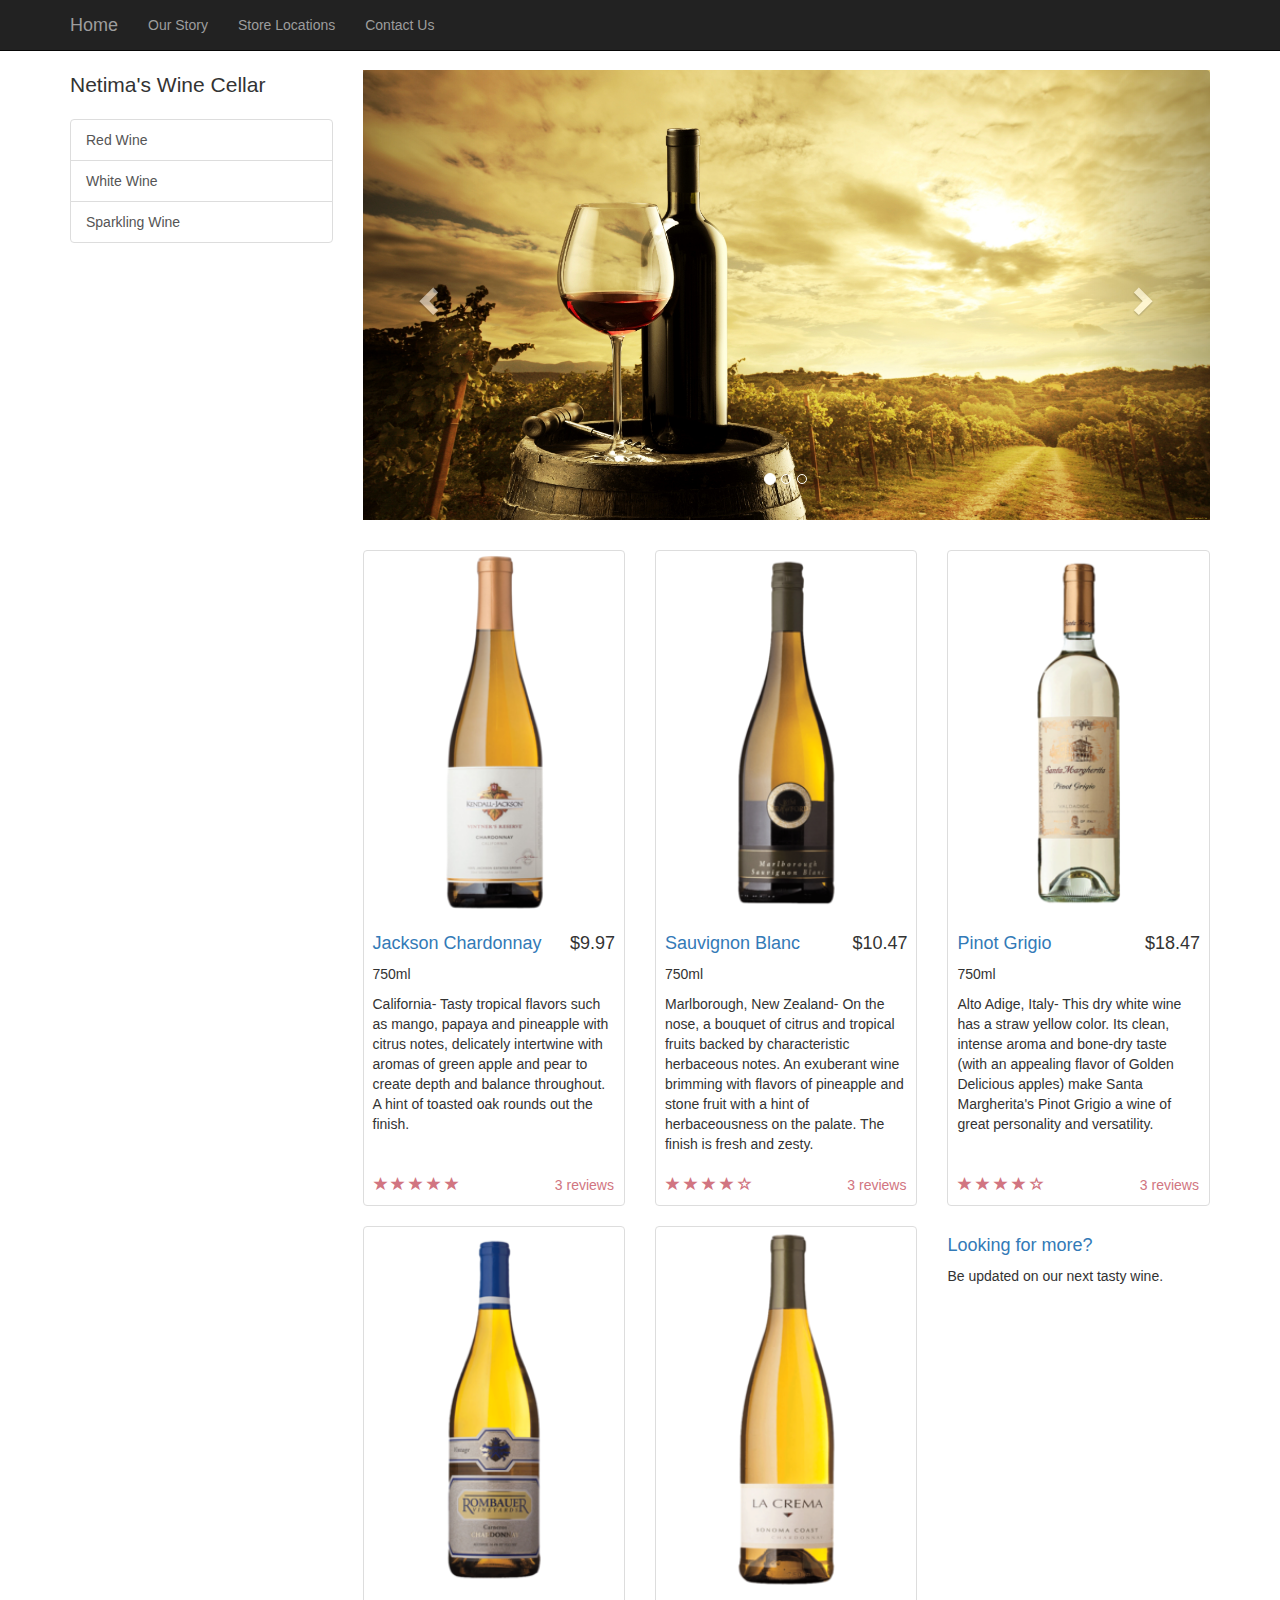
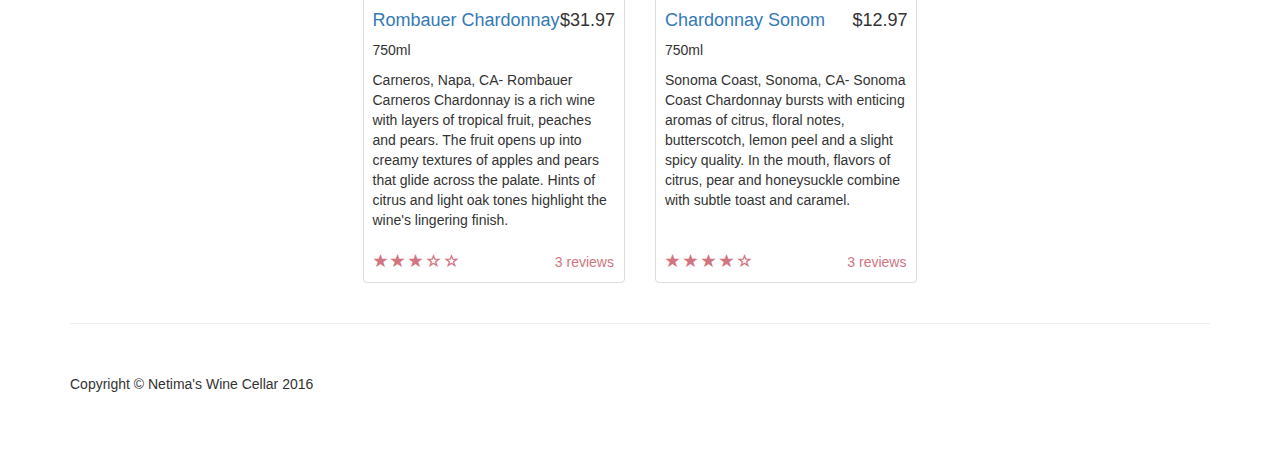
<file: home-white.html>
<!DOCTYPE html>
<html lang="en">

<head>

    <meta charset="utf-8">
    <meta http-equiv="X-UA-Compatible" content="IE=edge">
    <meta name="viewport" content="width=device-width, initial-scale=1">
    <meta name="description" content="">
    <meta name="author" content="">

    <title>Netima's Wine Cellar</title>

    <!-- Bootstrap Core CSS -->
    <link href="css/bootstrap.min.css" rel="stylesheet">

    <!-- Custom CSS -->
    <link href="css/shop-homepage.css" rel="stylesheet">

    <!-- HTML5 Shim and Respond.js IE8 support of HTML5 elements and media queries -->
    <!-- WARNING: Respond.js doesn't work if you view the page via file:// -->
    <!--[if lt IE 9]>
        <script src="https://oss.maxcdn.com/libs/html5shiv/3.7.0/html5shiv.js"></script>
        <script src="https://oss.maxcdn.com/libs/respond.js/1.4.2/respond.min.js"></script>
    <![endif]-->

</head>

<body>

    <!-- Navigation -->
    <nav class="navbar navbar-inverse navbar-fixed-top" role="navigation">
        <div class="container">
            <!-- Brand and toggle get grouped for better mobile display -->
            <div class="navbar-header">
                <button type="button" class="navbar-toggle" data-toggle="collapse" data-target="#bs-example-navbar-collapse-1">
                    <span class="sr-only">Toggle navigation</span>
                    <span class="icon-bar"></span>
                    <span class="icon-bar"></span>
                    <span class="icon-bar"></span>
                </button>
                <a class="navbar-brand" href="index.html">Home</a>
            </div>
            <!-- Collect the nav links, forms, and other content for toggling -->
            <div class="collapse navbar-collapse" id="bs-example-navbar-collapse-1">
                <ul class="nav navbar-nav">
                    <li>
                        <a href="ourStory.html">Our Story</a>
                    </li>
                    <li>
                        <a href="storeLocations.html">Store Locations</a>
                    </li>
                    <li>
                        <a href="contactUs.html">Contact Us</a>
                    </li>
                </ul>
            </div>
            <!-- /.navbar-collapse -->
        </div>
        <!-- /.container -->
    </nav>

    <!-- Page Content -->
    <div class="container">

        <div class="row">

            <div class="col-md-3">
                <p class="lead">Netima's Wine Cellar</p>
                <div class="list-group">
                    <a href="index.html" class="list-group-item">Red Wine</a>
                    <a href="home-white.html" class="list-group-item">White Wine</a>
                    <a href="home-sparkling.html" class="list-group-item">Sparkling Wine</a>
                </div>
            </div>

            <div class="col-md-9">

                <div class="row carousel-holder">

                    <div class="col-md-12">
                        <div id="carousel-example-generic" class="carousel slide" data-ride="carousel">
                            <ol class="carousel-indicators">
                                <li data-target="#carousel-example-generic" data-slide-to="0" class="active"></li>
                                <li data-target="#carousel-example-generic" data-slide-to="1"></li>
                                <li data-target="#carousel-example-generic" data-slide-to="2"></li>
                            </ol>
                            <div class="carousel-inner">
                                <div class="item active">
                                    <img class="slide-image" src="img/first.jpg" alt="" style="height: 450px;">
                                </div>
                                <div class="item">
                                    <img class="slide-image" src="img/second.jpg" alt="" style="height: 450px;">
                                </div>
                                <div class="item">
                                    <img class="slide-image" src="img/third.jpg" alt="" style="height: 450px;">
                                </div>
                            </div>
                            <a class="left carousel-control" href="#carousel-example-generic" data-slide="prev">
                                <span class="glyphicon glyphicon-chevron-left"></span>
                            </a>
                            <a class="right carousel-control" href="#carousel-example-generic" data-slide="next">
                                <span class="glyphicon glyphicon-chevron-right"></span>
                            </a>
                        </div>
                    </div>

                </div>

                <div class="row">

                    <div class="col-sm-4 col-lg-4 col-md-4">
                        <div class="thumbnail">
                            <img src="img/a.png" alt="">
                            <div class="caption" style="height: 260px;">
                                <h4 class="pull-right">$9.97</h4>
                                <h4><a href="#portfolioModal1" class="portfolio-link" data-toggle="modal">Jackson Chardonnay</a>
                                </h4>
                                <p>750ml</p>
                                <p>California- Tasty tropical flavors such as mango, papaya and pineapple with citrus notes, delicately intertwine with aromas of green apple and pear to create depth and balance throughout. A hint of toasted oak rounds out the finish.</p>
                            </div>
                            <div class="ratings">
                                <p class="pull-right">3 reviews</p>
                                <p>
                                    <span class="glyphicon glyphicon-star"></span>
                                    <span class="glyphicon glyphicon-star"></span>
                                    <span class="glyphicon glyphicon-star"></span>
                                    <span class="glyphicon glyphicon-star"></span>
                                    <span class="glyphicon glyphicon-star"></span>
                                </p>
                            </div>
                        </div>
                    </div>

                    <div class="col-sm-4 col-lg-4 col-md-4">
                        <div class="thumbnail">
                            <img src="img/b.png" alt="">
                            <div class="caption" style="height: 260px;">
                                <h4 class="pull-right">$10.47</h4>
                                <h4><a href="#portfolioModal2" class="portfolio-link" data-toggle="modal">Sauvignon Blanc</a>
                                </h4>
                                <p>750ml</p>
                                <p>Marlborough, New Zealand- On the nose, a bouquet of citrus and tropical fruits backed by characteristic herbaceous notes. An exuberant wine brimming with flavors of pineapple and stone fruit with a hint of herbaceousness on the palate. The finish is fresh and zesty.</p>
                            </div>
                            <div class="ratings">
                                <p class="pull-right">3 reviews</p>
                                <p>
                                    <span class="glyphicon glyphicon-star"></span>
                                    <span class="glyphicon glyphicon-star"></span>
                                    <span class="glyphicon glyphicon-star"></span>
                                    <span class="glyphicon glyphicon-star"></span>
                                    <span class="glyphicon glyphicon-star-empty"></span>
                                </p>
                            </div>
                        </div>
                    </div>

                    <div class="col-sm-4 col-lg-4 col-md-4">
                        <div class="thumbnail">
                            <img src="img/c.png" alt="">
                            <div class="caption" style="height: 260px;">
                                <h4 class="pull-right">$18.47</h4>
                                <h4><a href="#portfolioModal3" class="portfolio-link" data-toggle="modal">Pinot Grigio</a>
                                </h4>
                                <p>750ml</p>
                                <p>Alto Adige, Italy- This dry white wine has a straw yellow color. Its clean, intense aroma and bone-dry taste (with an appealing flavor of Golden Delicious apples) make Santa Margherita's Pinot Grigio a wine of great personality and versatility.</p>
                            </div>
                            <div class="ratings">
                                <p class="pull-right">3 reviews</p>
                                <p>
                                    <span class="glyphicon glyphicon-star"></span>
                                    <span class="glyphicon glyphicon-star"></span>
                                    <span class="glyphicon glyphicon-star"></span>
                                    <span class="glyphicon glyphicon-star"></span>
                                    <span class="glyphicon glyphicon-star-empty"></span>
                                </p>
                            </div>
                        </div>
                    </div>

                    <div class="col-sm-4 col-lg-4 col-md-4">
                        <div class="thumbnail">
                            <img src="img/d.png" alt="">
                            <div class="caption" style="height: 260px;">
                                <h4 class="pull-right">$31.97</h4>
                                <h4><a href="#portfolioModal4" class="portfolio-link" data-toggle="modal">Rombauer Chardonnay</a>
                                </h4>
                                <p>750ml</p>
                                <p>Carneros, Napa, CA- Rombauer Carneros Chardonnay is a rich wine with layers of tropical fruit, peaches and pears. The fruit opens up into creamy textures of apples and pears that glide across the palate. Hints of citrus and light oak tones highlight the wine's lingering finish.</p>
                            </div>
                            <div class="ratings">
                                <p class="pull-right">3 reviews</p>
                                <p>
                                    <span class="glyphicon glyphicon-star"></span>
                                    <span class="glyphicon glyphicon-star"></span>
                                    <span class="glyphicon glyphicon-star"></span>
                                    <span class="glyphicon glyphicon-star-empty"></span>
                                    <span class="glyphicon glyphicon-star-empty"></span>
                                </p>
                            </div>
                        </div>
                    </div>

                    <div class="col-sm-4 col-lg-4 col-md-4">
                        <div class="thumbnail">
                            <img src="img/e.png" alt="">
                            <div class="caption" style="height: 260px;">
                                <h4 class="pull-right">$12.97</h4>
                                <h4><a href="#portfolioModal5" class="portfolio-link" data-toggle="modal">Chardonnay Sonom</a>
                                </h4>
                                <p>750ml</p>
                                <p>Sonoma Coast, Sonoma, CA- Sonoma Coast Chardonnay bursts with enticing aromas of citrus, floral notes, butterscotch, lemon peel and a slight spicy quality. In the mouth, flavors of citrus, pear and honeysuckle combine with subtle toast and caramel.</p>
                            </div>
                            <div class="ratings">
                                <p class="pull-right">3 reviews</p>
                                <p>
                                    <span class="glyphicon glyphicon-star"></span>
                                    <span class="glyphicon glyphicon-star"></span>
                                    <span class="glyphicon glyphicon-star"></span>
                                    <span class="glyphicon glyphicon-star"></span>
                                    <span class="glyphicon glyphicon-star-empty"></span>
                                </p>
                            </div>
                        </div>
                    </div>

                    <div class="col-sm-4 col-lg-4 col-md-4">
                        <h4><a href="#">Looking for more?</a>
                        </h4>
                        <p>Be updated on our next tasty wine.</p>
                    </div>

                </div>

            </div>

        </div>

    </div>
    <!-- /.container -->

    <!-- PORTFOLIO -->
    <div class="portfolio-modal modal fade" id="portfolioModal1" tabindex="-1" role="dialog" aria-hidden="true">
        <div class="modal-content">
            <div class="close-modal" data-dismiss="modal">
                <div class="lr">
                    <div class="rl">
                    </div>
                </div>
            </div>
            <div class="container">
                <div class="row">
                    <div class="col-lg-8 col-lg-offset-2">
                        <div class="modal-body" align="left">
                            <div class="thumbnail">
                            <img class="img-responsive" src="img/a.png" alt="" style="height: 500px; width: 357px;">
                            <div class="caption-full">
                                <h4 class="pull-right">$9.97</h4>
                                <h4>Jackson Chardonnay
                                </h4>
                                <p>750ml</p>
                                <p>California- Tasty tropical flavors such as mango, papaya and pineapple with citrus notes, delicately intertwine with aromas of green apple and pear to create depth and balance throughout. A hint of toasted oak rounds out the finish.</p>
                            </div>
                            <div class="ratings">
                                <p class="pull-right">3 reviews</p>
                                <p>
                                    <span class="glyphicon glyphicon-star"></span>
                                    <span class="glyphicon glyphicon-star"></span>
                                    <span class="glyphicon glyphicon-star"></span>
                                    <span class="glyphicon glyphicon-star"></span>
                                    <span class="glyphicon glyphicon-star"></span>
                                    5.0 stars
                                </p>
                            </div>
                            <div class="text-center">
                                <a class="btn btn-info">Order Now</a>
                            </div>
                            <br />
                        </div>

                        <div class="well">

                            <div class="text-right">
                                <a class="btn btn-success">Leave a Review</a>
                            </div>

                            <hr>

                            <div class="row">
                                <div class="col-md-12">
                                    <span class="glyphicon glyphicon-star"></span>
                                    <span class="glyphicon glyphicon-star"></span>
                                    <span class="glyphicon glyphicon-star"></span>
                                    <span class="glyphicon glyphicon-star"></span>
                                    <span class="glyphicon glyphicon-star-empty"></span>
                                    Anonymous
                                    <span class="pull-right">21 days ago</span>
                                    <p> Intense minerality and ripe apple and citrus fruits accompany the purity and crisp texture that are part of its ability to age. The wine can continue for many years, certainly to 2025 and beyond.</p>
                                </div>
                            </div>

                            <hr>

                            <div class="row">
                                <div class="col-md-12">
                                    <span class="glyphicon glyphicon-star"></span>
                                    <span class="glyphicon glyphicon-star"></span>
                                    <span class="glyphicon glyphicon-star"></span>
                                    <span class="glyphicon glyphicon-star"></span>
                                    <span class="glyphicon glyphicon-star-empty"></span>
                                    Anonymous
                                    <span class="pull-right">31 days ago</span>
                                    <p>A limited amount is available outside the family circuit. Drink now.</p>
                                </div>
                            </div>

                            <hr>

                            <div class="row">
                                <div class="col-md-12">
                                    <span class="glyphicon glyphicon-star"></span>
                                    <span class="glyphicon glyphicon-star"></span>
                                    <span class="glyphicon glyphicon-star"></span>
                                    <span class="glyphicon glyphicon-star"></span>
                                    <span class="glyphicon glyphicon-star-empty"></span>
                                    Anonymous
                                    <span class="pull-right">56 days ago</span>
                                    <p>The heady, pure perfume of fig rind and foliage streams from the glass. A more tart and tropical note of passion fruit pitches in as well, along with green grapefruit spice..</p>
                                </div>
                            </div>

                        </div>
                            <button type="button" class="btn btn-default" data-dismiss="modal" style="margin: auto; display:block;"><i class="fa fa-times"></i> Close</button>
                        </div>
                    </div>
                </div>
            </div>
        </div>
    </div>
    <!-- portfolio2 -->
    <div class="portfolio-modal modal fade" id="portfolioModal2" tabindex="-1" role="dialog" aria-hidden="true">
        <div class="modal-content">
            <div class="close-modal" data-dismiss="modal">
                <div class="lr">
                    <div class="rl">
                    </div>
                </div>
            </div>
            <div class="container">
                <div class="row">
                    <div class="col-lg-8 col-lg-offset-2">
                        <div class="modal-body" align="left">
                            <div class="thumbnail">
                            <img class="img-responsive" src="img/b.png" alt="" style="height: 500px; width: 357px;">
                            <div class="caption-full">
                                <h4 class="pull-right">$10.47</h4>
                                <h4>Sauvignon Blanc
                                </h4>
                                <p>750ml</p>
                                <p>Marlborough, New Zealand- On the nose, a bouquet of citrus and tropical fruits backed by characteristic herbaceous notes. An exuberant wine brimming with flavors of pineapple and stone fruit with a hint of herbaceousness on the palate. The finish is fresh and zesty.</p>
                            </div>
                            <div class="ratings">
                                <p class="pull-right">3 reviews</p>
                                <p>
                                    <span class="glyphicon glyphicon-star"></span>
                                    <span class="glyphicon glyphicon-star"></span>
                                    <span class="glyphicon glyphicon-star"></span>
                                    <span class="glyphicon glyphicon-star"></span>
                                    <span class="glyphicon glyphicon-star-empty"></span>
                                    4.0 stars
                                </p>
                            </div>
                            <div class="text-center">
                                <a class="btn btn-info">Order Now</a>
                            </div>
                            <br />
                        </div>

                        <div class="well">

                            <div class="text-right">
                                <a class="btn btn-success">Leave a Review</a>
                            </div>

                            <hr>

                            <div class="row">
                                <div class="col-md-12">
                                    <span class="glyphicon glyphicon-star"></span>
                                    <span class="glyphicon glyphicon-star"></span>
                                    <span class="glyphicon glyphicon-star"></span>
                                    <span class="glyphicon glyphicon-star"></span>
                                    <span class="glyphicon glyphicon-star-empty"></span>
                                    Anonymous
                                    <span class="pull-right">9 days ago</span>
                                    <p>Truly incomparable and emotionally thrilling. By definition, it is reference standard for its appellation. Less than 1% of fine wine (eg $30+ per bottle).</p>
                                </div>
                            </div>

                            <hr>

                            <div class="row">
                                <div class="col-md-12">
                                    <span class="glyphicon glyphicon-star"></span>
                                    <span class="glyphicon glyphicon-star"></span>
                                    <span class="glyphicon glyphicon-star"></span>
                                    <span class="glyphicon glyphicon-star"></span>
                                    <span class="glyphicon glyphicon-star-empty"></span>
                                    Anonymous
                                    <span class="pull-right">18 days ago</span>
                                    <p>Outstanding. Worth a special effort to purchase and cellar and will provide memorable drinking experiences.</p>
                                </div>
                            </div>

                            <hr>

                            <div class="row">
                                <div class="col-md-12">
                                    <span class="glyphicon glyphicon-star"></span>
                                    <span class="glyphicon glyphicon-star"></span>
                                    <span class="glyphicon glyphicon-star"></span>
                                    <span class="glyphicon glyphicon-star"></span>
                                    <span class="glyphicon glyphicon-star-empty"></span>
                                    Anonymous
                                    <span class="pull-right">21 days ago</span>
                                    <p>Very good to high quality. Wines that offer high quality, some flair and generally very good typicity. “Good Value” wines will often fall into this category. Worth your attention.</p>
                                </div>
                            </div>

                        </div>
                            <button type="button" class="btn btn-default" data-dismiss="modal" style="margin: auto; display:block;"><i class="fa fa-times"></i> Close</button>
                        </div>
                    </div>
                </div>
            </div>
        </div>
    </div>
    <!-- portfolio3 -->
    <div class="portfolio-modal modal fade" id="portfolioModal3" tabindex="-1" role="dialog" aria-hidden="true">
        <div class="modal-content">
            <div class="close-modal" data-dismiss="modal">
                <div class="lr">
                    <div class="rl">
                    </div>
                </div>
            </div>
            <div class="container">
                <div class="row">
                    <div class="col-lg-8 col-lg-offset-2">
                        <div class="modal-body" align="left">
                            <div class="thumbnail">
                            <img class="img-responsive" src="img/c.png" alt="" style="height: 500px; width: 357px;">
                            <div class="caption-full">
                                <h4 class="pull-right">$18.47</h4>
                                <h4>Pinot Grigio
                                </h4>
                                <p>750ml</p>
                                <p>Alto Adige, Italy- This dry white wine has a straw yellow color. Its clean, intense aroma and bone-dry taste (with an appealing flavor of Golden Delicious apples) make Santa Margherita's Pinot Grigio a wine of great personality and versatility.</p>
                            </div>
                            <div class="ratings">
                                <p class="pull-right">3 reviews</p>
                                <p>
                                    <span class="glyphicon glyphicon-star"></span>
                                    <span class="glyphicon glyphicon-star"></span>
                                    <span class="glyphicon glyphicon-star"></span>
                                    <span class="glyphicon glyphicon-star"></span>
                                    <span class="glyphicon glyphicon-star-empty"></span>
                                    4.0 stars
                                </p>
                            </div>
                            <div class="text-center">
                                <a class="btn btn-info">Order Now</a>
                            </div>
                            <br />
                        </div>

                        <div class="well">

                            <div class="text-right">
                                <a class="btn btn-success">Leave a Review</a>
                            </div>

                            <hr>

                            <div class="row">
                                <div class="col-md-12">
                                    <span class="glyphicon glyphicon-star"></span>
                                    <span class="glyphicon glyphicon-star"></span>
                                    <span class="glyphicon glyphicon-star"></span>
                                    <span class="glyphicon glyphicon-star"></span>
                                    <span class="glyphicon glyphicon-star-empty"></span>
                                    Anonymous
                                    <span class="pull-right">26 days ago</span>
                                    <p>Average to Good quality. Fine wine, but solid rather than exciting.</p>
                                </div>
                            </div>

                            <hr>

                            <div class="row">
                                <div class="col-md-12">
                                    <span class="glyphicon glyphicon-star"></span>
                                    <span class="glyphicon glyphicon-star"></span>
                                    <span class="glyphicon glyphicon-star"></span>
                                    <span class="glyphicon glyphicon-star"></span>
                                    <span class="glyphicon glyphicon-star-empty"></span>
                                    Anonymous
                                    <span class="pull-right">43 days ago</span>
                                    <p>Good wines, acceptable. But personally I find life too short to waste on boring wines.</p>
                                </div>
                            </div>

                            <hr>

                            <div class="row">
                                <div class="col-md-12">
                                    <span class="glyphicon glyphicon-star"></span>
                                    <span class="glyphicon glyphicon-star"></span>
                                    <span class="glyphicon glyphicon-star"></span>
                                    <span class="glyphicon glyphicon-star"></span>
                                    <span class="glyphicon glyphicon-star-empty"></span>
                                    Anonymous
                                    <span class="pull-right">18 days ago</span>
                                    <p>Not faulty, but plain and low quality fruit, e.g. dilute. Or crass winemaking, e.g. dolled up with oak chips. These points yet with no redeeming features..</p>
                                </div>
                            </div>

                        </div>
                            <button type="button" class="btn btn-default" data-dismiss="modal" style="margin: auto; display:block;"><i class="fa fa-times"></i> Close</button>
                        </div>
                    </div>
                </div>
            </div>
        </div>
    </div>
    <!-- portfolio4 -->
    <div class="portfolio-modal modal fade" id="portfolioModal4" tabindex="-1" role="dialog" aria-hidden="true">
        <div class="modal-content">
            <div class="close-modal" data-dismiss="modal">
                <div class="lr">
                    <div class="rl">
                    </div>
                </div>
            </div>
            <div class="container">
                <div class="row">
                    <div class="col-lg-8 col-lg-offset-2">
                        <div class="modal-body" align="left">
                            <div class="thumbnail">
                            <img class="img-responsive" src="img/d.png" alt="" style="height: 500px; width: 357px;">
                            <div class="caption-full">
                                <h4 class="pull-right">$31.97</h4>
                                <h4>Rombauer Chardonnay
                                </h4>
                                <p>750ml</p>
                                <p>Carneros, Napa, CA- Rombauer Carneros Chardonnay is a rich wine with layers of tropical fruit, peaches and pears. The fruit opens up into creamy textures of apples and pears that glide across the palate. Hints of citrus and light oak tones highlight the wine's lingering finish.</p>
                            </div>
                            <div class="ratings">
                                <p class="pull-right">3 reviews</p>
                                <p>
                                    <span class="glyphicon glyphicon-star"></span>
                                    <span class="glyphicon glyphicon-star"></span>
                                    <span class="glyphicon glyphicon-star"></span>
                                    <span class="glyphicon glyphicon-star-empty"></span>
                                    <span class="glyphicon glyphicon-star-empty"></span>
                                    3.0 stars
                                </p>
                            </div>
                            <div class="text-center">
                                <a class="btn btn-info">Order Now</a>
                            </div>
                            <br />
                        </div>

                        <div class="well">

                            <div class="text-right">
                                <a class="btn btn-success">Leave a Review</a>
                            </div>

                            <hr>

                            <div class="row">
                                <div class="col-md-12">
                                    <span class="glyphicon glyphicon-star"></span>
                                    <span class="glyphicon glyphicon-star"></span>
                                    <span class="glyphicon glyphicon-star"></span>
                                    <span class="glyphicon glyphicon-star"></span>
                                    <span class="glyphicon glyphicon-star-empty"></span>
                                    Anonymous
                                    <span class="pull-right">18 days ago</span>
                                    <p>There is a lovely balance to this Chardonnay from Chile’s Central Valley area: it is instantly fresh and appealing on the palate, followed by typically satisfying, but not overwhelming, tropical fruit flavours of pinapples and mangoes.</p>
                                </div>
                            </div>

                            <hr>

                            <div class="row">
                                <div class="col-md-12">
                                    <span class="glyphicon glyphicon-star"></span>
                                    <span class="glyphicon glyphicon-star"></span>
                                    <span class="glyphicon glyphicon-star"></span>
                                    <span class="glyphicon glyphicon-star"></span>
                                    <span class="glyphicon glyphicon-star-empty"></span>
                                    Anonymous
                                    <span class="pull-right">32 days ago</span>
                                    <p>A fine example of the largely undiscovered wines to be found in Hungary: a really full bodied, dry, ‘orange’ Furmint –a grape normally found in sweet wines - with new oak ageing delivering a smoke-scented, vanilla-tinged wine, packed with dried fruit and nut flavours.</p>
                                </div>
                            </div>

                            <hr>

                            <div class="row">
                                <div class="col-md-12">
                                    <span class="glyphicon glyphicon-star"></span>
                                    <span class="glyphicon glyphicon-star"></span>
                                    <span class="glyphicon glyphicon-star"></span>
                                    <span class="glyphicon glyphicon-star"></span>
                                    <span class="glyphicon glyphicon-star-empty"></span>
                                    Anonymous
                                    <span class="pull-right">27 days ago</span>
                                    <p>Complex and interesting. Try with smoked fish such as haddock or mackerel.</p>
                                </div>
                            </div>

                        </div>
                            <button type="button" class="btn btn-default" data-dismiss="modal" style="margin: auto; display:block;"><i class="fa fa-times"></i> Close</button>
                        </div>
                    </div>
                </div>
            </div>
        </div>
    </div>
    <!-- portfolio5 -->
    <div class="portfolio-modal modal fade" id="portfolioModal5" tabindex="-1" role="dialog" aria-hidden="true">
        <div class="modal-content">
            <div class="close-modal" data-dismiss="modal">
                <div class="lr">
                    <div class="rl">
                    </div>
                </div>
            </div>
            <div class="container">
                <div class="row">
                    <div class="col-lg-8 col-lg-offset-2">
                        <div class="modal-body" align="left">
                            <div class="thumbnail">
                            <img class="img-responsive" src="img/e.png" alt="" style="height: 500px; width: 357px;">
                            <div class="caption-full">
                                <h4 class="pull-right">$12.97</h4>
                                <h4>Chardonnay Sonom
                                </h4>
                                <p>750ml</p>
                                <p>Sonoma Coast, Sonoma, CA- Sonoma Coast Chardonnay bursts with enticing aromas of citrus, floral notes, butterscotch, lemon peel and a slight spicy quality. In the mouth, flavors of citrus, pear and honeysuckle combine with subtle toast and caramel.</p>
                            </div>
                            <div class="ratings">
                                <p class="pull-right">3 reviews</p>
                                <p>
                                    <span class="glyphicon glyphicon-star"></span>
                                    <span class="glyphicon glyphicon-star"></span>
                                    <span class="glyphicon glyphicon-star"></span>
                                    <span class="glyphicon glyphicon-star"></span>
                                    <span class="glyphicon glyphicon-star-empty"></span>
                                    4.0 stars
                                </p>
                            </div>
                            <div class="text-center">
                                <a class="btn btn-info">Order Now</a>
                            </div>
                            <br />
                        </div>

                        <div class="well">

                            <div class="text-right">
                                <a class="btn btn-success">Leave a Review</a>
                            </div>

                            <hr>

                            <div class="row">
                                <div class="col-md-12">
                                    <span class="glyphicon glyphicon-star"></span>
                                    <span class="glyphicon glyphicon-star"></span>
                                    <span class="glyphicon glyphicon-star"></span>
                                    <span class="glyphicon glyphicon-star"></span>
                                    <span class="glyphicon glyphicon-star-empty"></span>
                                    Anonymous
                                    <span class="pull-right">45 days ago</span>
                                    <p>Rich, unctuous and soft, with a fresh appeal and a long finish, this is a perfect autumnal white: try with spiced pork belly and celeriac mash or with any mushroom-based dishes.</p>
                                </div>
                            </div>

                            <hr>

                            <div class="row">
                                <div class="col-md-12">
                                    <span class="glyphicon glyphicon-star"></span>
                                    <span class="glyphicon glyphicon-star"></span>
                                    <span class="glyphicon glyphicon-star"></span>
                                    <span class="glyphicon glyphicon-star"></span>
                                    <span class="glyphicon glyphicon-star-empty"></span>
                                    Anonymous
                                    <span class="pull-right">53 days ago</span>
                                    <p>From a British owned estate in the heart of the Languedoc, an object lesson in getting the most out of a grape increasingly found on its own rather than in blends.</p>
                                </div>
                            </div>

                            <hr>

                            <div class="row">
                                <div class="col-md-12">
                                    <span class="glyphicon glyphicon-star"></span>
                                    <span class="glyphicon glyphicon-star"></span>
                                    <span class="glyphicon glyphicon-star"></span>
                                    <span class="glyphicon glyphicon-star"></span>
                                    <span class="glyphicon glyphicon-star-empty"></span>
                                    Anonymous
                                    <span class="pull-right">23 days ago</span>
                                    <p>I can't resist this one!</p>
                                </div>
                            </div>

                        </div>
                            <button type="button" class="btn btn-default" data-dismiss="modal" style="margin: auto; display:block;"><i class="fa fa-times"></i> Close</button>
                        </div>
                    </div>
                </div>
            </div>
        </div>
    </div>
    <!-- PORTFOLIO -->

    <div class="container">

        <hr>

        <!-- Footer -->
        <footer>
            <div class="row">
                <div class="col-lg-12">
                    <p>Copyright &copy; Netima's Wine Cellar 2016</p>
                </div>
            </div>
        </footer>

    </div>
    <!-- /.container -->

    <!-- jQuery -->
    <script src="js/jquery.js"></script>

    <!-- Bootstrap Core JavaScript -->
    <script src="js/bootstrap.min.js"></script>

</body>

</html>
</file>
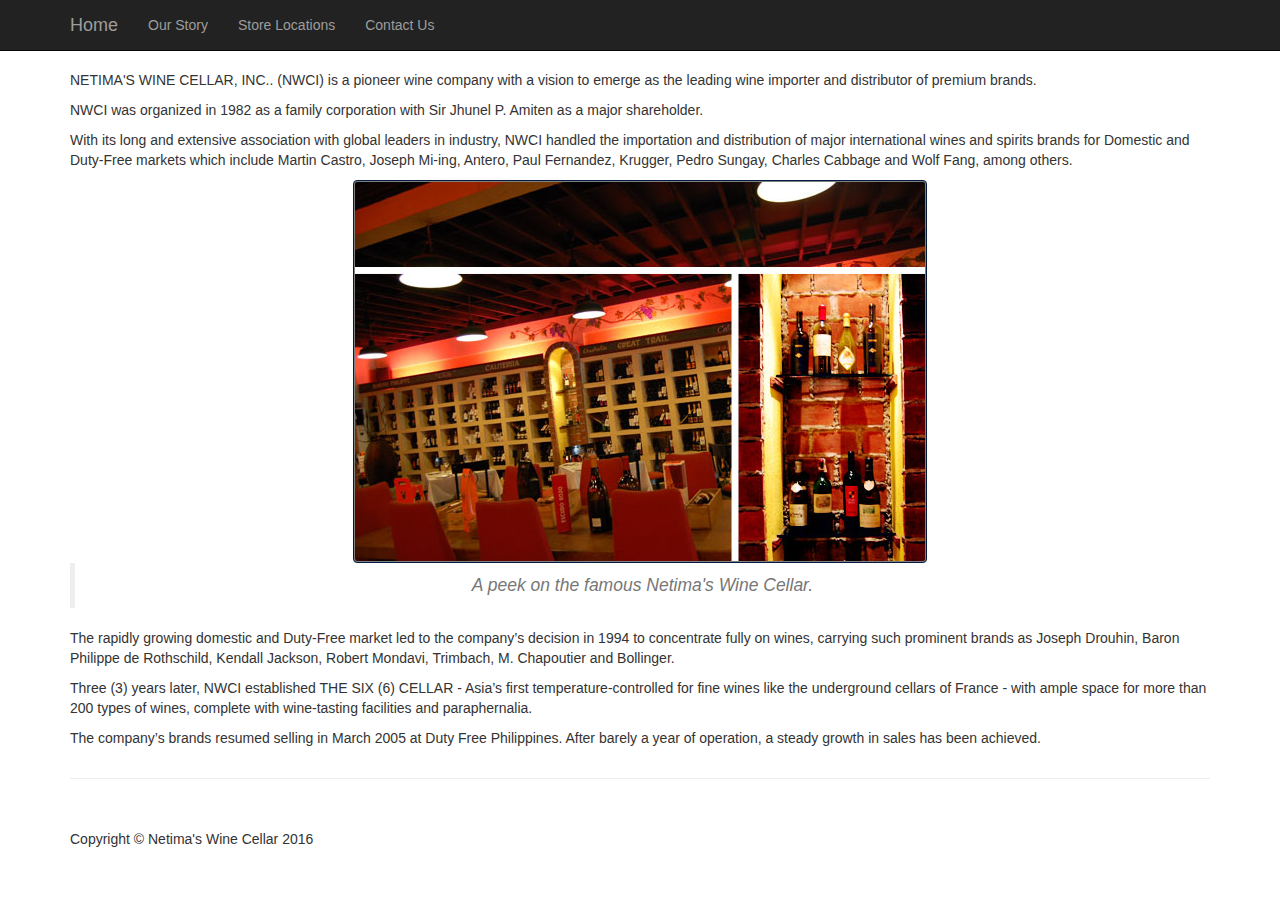
<file: ourStory.html>
<!DOCTYPE html>
<html lang="en">

<head>

    <meta charset="utf-8">
    <meta http-equiv="X-UA-Compatible" content="IE=edge">
    <meta name="viewport" content="width=device-width, initial-scale=1">
    <meta name="description" content="">
    <meta name="author" content="">

    <title>Netima's Wine Cellar - Our Story</title>

    <!-- Bootstrap Core CSS -->
    <link href="css/bootstrap.min.css" rel="stylesheet">

    <!-- Custom CSS -->
    <link href="css/shop-homepage.css" rel="stylesheet">

    <!-- HTML5 Shim and Respond.js IE8 support of HTML5 elements and media queries -->
    <!-- WARNING: Respond.js doesn't work if you view the page via file:// -->
    <!--[if lt IE 9]>
        <script src="https://oss.maxcdn.com/libs/html5shiv/3.7.0/html5shiv.js"></script>
        <script src="https://oss.maxcdn.com/libs/respond.js/1.4.2/respond.min.js"></script>
    <![endif]-->

</head>

<body>

    <!-- Navigation -->
    <nav class="navbar navbar-inverse navbar-fixed-top" role="navigation">
        <div class="container">
            <!-- Brand and toggle get grouped for better mobile display -->
            <div class="navbar-header">
                <button type="button" class="navbar-toggle" data-toggle="collapse" data-target="#bs-example-navbar-collapse-1">
                    <span class="sr-only">Toggle navigation</span>
                    <span class="icon-bar"></span>
                    <span class="icon-bar"></span>
                    <span class="icon-bar"></span>
                </button>
                <a class="navbar-brand" href="index.html">Home</a>
            </div>
            <!-- Collect the nav links, forms, and other content for toggling -->
            <div class="collapse navbar-collapse" id="bs-example-navbar-collapse-1">
                <ul class="nav navbar-nav">
                    <li>
                        <a href="ourStory.html">Our Story</a>
                    </li>
                    <li>
                        <a href="storeLocations.html">Store Locations</a>
                    </li>
                    <li>
                        <a href="contactUs.html">Contact Us</a>
                    </li>
                </ul>
            </div>
            <!-- /.navbar-collapse -->
        </div>
        <!-- /.container -->
    </nav>

    <!-- Page Content -->
    <div class="container">
        <p>NETIMA'S WINE CELLAR, INC.. (NWCI) is a pioneer wine company with a vision to emerge as the leading wine importer and distributor of premium brands. </p>
        <p>NWCI was organized in 1982 as a family corporation with Sir Jhunel P. Amiten as a major shareholder. </p>
        <p>With its long and extensive association with global leaders in industry, NWCI handled the importation and distribution of major international wines and spirits brands for Domestic and Duty-Free markets which include Martin Castro, Joseph Mi-ing, Antero, Paul Fernandez, Krugger, Pedro Sungay, Charles Cabbage and Wolf Fang, among others.</p>
        <div align="center">
            <img src="img/story.jpg" alt="" style="padding:1px;border:1px solid #021a40;background-color:gray;" class="img-thumbnail">
            <blockquote>A peek on the famous Netima's Wine Cellar.</blockquote>
        </div>
        <p>The rapidly growing domestic and Duty-Free market led to the company’s decision in 1994 to concentrate fully on wines, carrying such prominent brands as Joseph Drouhin, Baron Philippe de Rothschild, Kendall Jackson, Robert Mondavi, Trimbach, M. Chapoutier and Bollinger. 
        </p>
        <p>Three (3) years later, NWCI established THE SIX (6) CELLAR - Asia’s first temperature-controlled for fine wines like the underground cellars of France - with ample space for more than 200 types of wines, complete with wine-tasting facilities and paraphernalia.</p>
        <p>The company’s brands resumed selling in March 2005 at Duty Free Philippines. After barely a year of operation, a steady growth in sales has been achieved.</p>
    </div>
    <!-- /.container -->

    <div class="container">

        <hr>

        <!-- Footer -->
        <footer>
            <div class="row">
                <div class="col-lg-12">
                    <p>Copyright &copy; Netima's Wine Cellar 2016</p>
                </div>
            </div>
        </footer>

    </div>
    <!-- /.container -->

    <!-- jQuery -->
    <script src="js/jquery.js"></script>

    <!-- Bootstrap Core JavaScript -->
    <script src="js/bootstrap.min.js"></script>

</body>

</html>
</file>
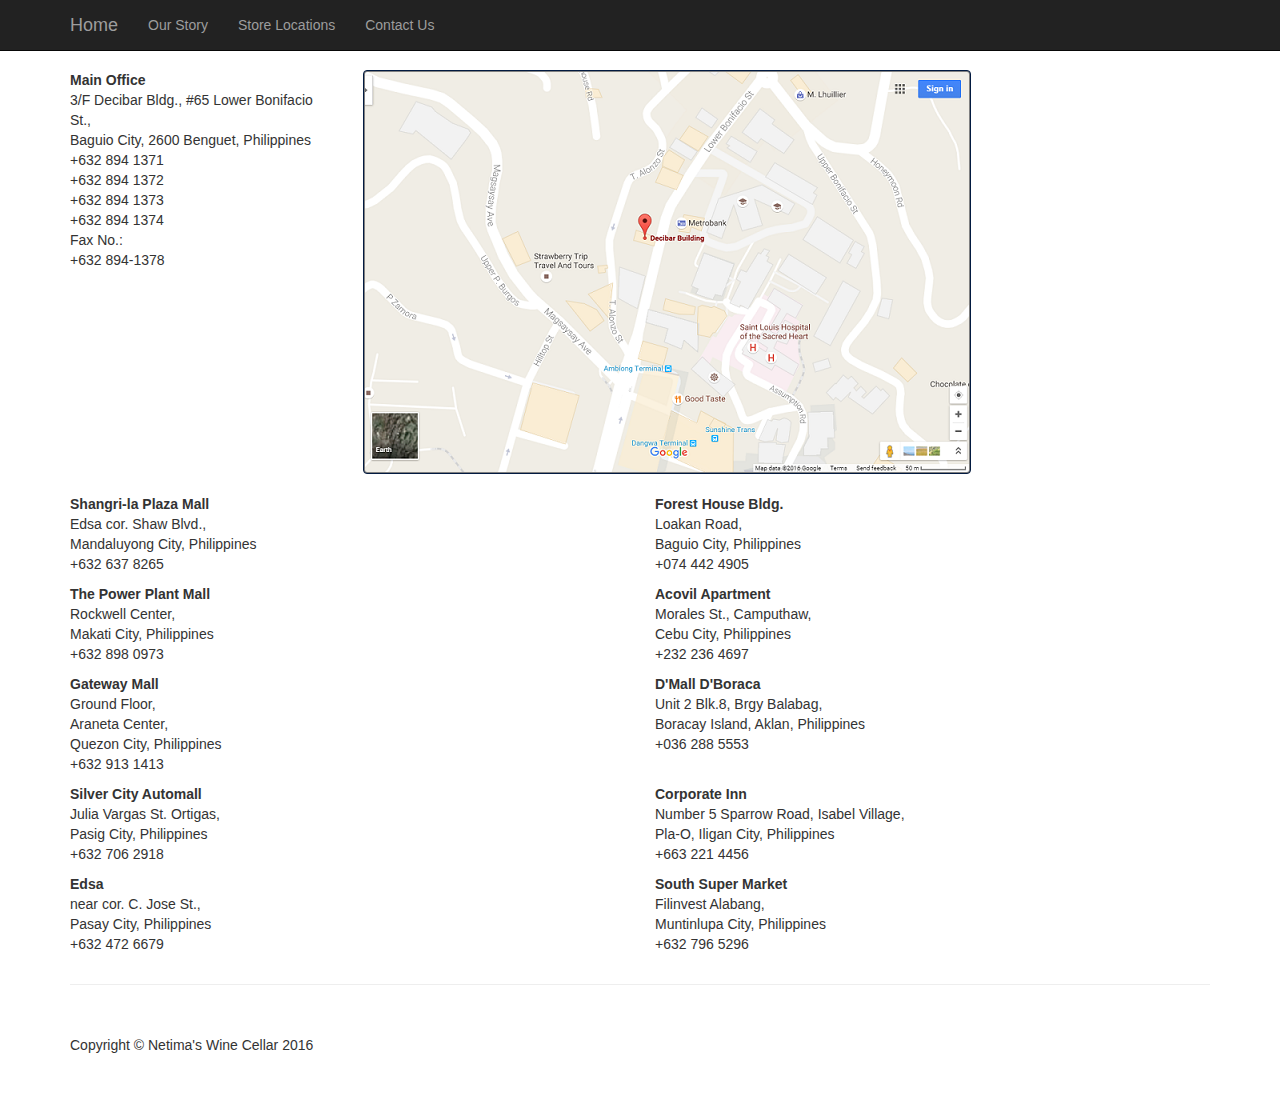
<file: storeLocations.html>
<!DOCTYPE html>
<html lang="en">

<head>

    <meta charset="utf-8">
    <meta http-equiv="X-UA-Compatible" content="IE=edge">
    <meta name="viewport" content="width=device-width, initial-scale=1">
    <meta name="description" content="">
    <meta name="author" content="">

    <title>Netima's Wine Cellar - Store Locations</title>

    <!-- Bootstrap Core CSS -->
    <link href="css/bootstrap.min.css" rel="stylesheet">

    <!-- Custom CSS -->
    <link href="css/shop-homepage.css" rel="stylesheet">

    <!-- HTML5 Shim and Respond.js IE8 support of HTML5 elements and media queries -->
    <!-- WARNING: Respond.js doesn't work if you view the page via file:// -->
    <!--[if lt IE 9]>
        <script src="https://oss.maxcdn.com/libs/html5shiv/3.7.0/html5shiv.js"></script>
        <script src="https://oss.maxcdn.com/libs/respond.js/1.4.2/respond.min.js"></script>
    <![endif]-->

</head>

<body>

    <!-- Navigation -->
    <nav class="navbar navbar-inverse navbar-fixed-top" role="navigation">
        <div class="container">
            <!-- Brand and toggle get grouped for better mobile display -->
            <div class="navbar-header">
                <button type="button" class="navbar-toggle" data-toggle="collapse" data-target="#bs-example-navbar-collapse-1">
                    <span class="sr-only">Toggle navigation</span>
                    <span class="icon-bar"></span>
                    <span class="icon-bar"></span>
                    <span class="icon-bar"></span>
                </button>
                <a class="navbar-brand" href="index.html">Home</a>
            </div>
            <!-- Collect the nav links, forms, and other content for toggling -->
            <div class="collapse navbar-collapse" id="bs-example-navbar-collapse-1">
                <ul class="nav navbar-nav">
                    <li>
                        <a href="ourStory.html">Our Story</a>
                    </li>
                    <li>
                        <a href="storeLocations.html">Store Locations</a>
                    </li>
                    <li>
                        <a href="contactUs.html">Contact Us</a>
                    </li>
                </ul>
            </div>
            <!-- /.navbar-collapse -->
        </div>
        <!-- /.container -->
    </nav>

    <!-- Page Content -->
    <div class="container">
        <div class="row">
            <div class="col-sm-3">
                <p><strong>Main Office</strong><br>
                3/F Decibar Bldg., #65 Lower Bonifacio St.,<br>
                Baguio City, 2600 Benguet, Philippines<br>
                +632 894 1371<br>
                +632 894 1372<br>
                +632 894 1373<br>
                +632 894 1374<br>
                Fax No.: <br>
                +632 894-1378 </p>
            </div>
            <div class="col-sm-9">
                <img src="img/map.png" alt="" class="img-thumbnail" style="padding:1px;border:1px solid #021a40;background-color:gray;">
            </div>
        </div>
        <br />
        <div class="row">
            <div class="col-sm-6">
                <p><strong>Shangri-la Plaza Mall</strong><br>
                Edsa cor. Shaw Blvd., <br>
                Mandaluyong City, Philippines <br>
                +632 637 8265 <br>
                </p>
            </div>
            <div class="col-sm-6">
                <p><strong>Forest House Bldg.</strong><br>
                Loakan Road,<br>
                Baguio City, Philippines <br>
                +074 442 4905 <br>
                </p>
            </div>
        </div>
        <div class="row">
            <div class="col-sm-6">
                <p><strong>The Power Plant Mall</strong><br>
                Rockwell Center, <br>
                Makati City, Philippines <br>
                +632 898 0973 <br>
                </p>
            </div>
            <div class="col-sm-6">
                <p><strong>Acovil Apartment</strong><br>
                Morales St., Camputhaw,<br>
                Cebu City, Philippines <br>
                +232 236 4697 <br>
                </p>
            </div>
        </div>
        <div class="row">
            <div class="col-sm-6">
                <p><strong>Gateway Mall </strong><br>
                Ground Floor, <br>
                Araneta Center, <br>
                Quezon City, Philippines <br>
                +632 913 1413 <br>
                </p>
            </div>
            <div class="col-sm-6">
                <p><strong>D'Mall D'Boraca</strong><br>
                Unit 2 Blk.8, Brgy Balabag, <br>
                Boracay Island, Aklan, Philippines <br>
                +036 288 5553 <br>
                </p>
            </div>
        </div>
        <div class="row">
            <div class="col-sm-6">
                <p><strong>Silver City Automall </strong><br>
                Julia Vargas St. Ortigas, <br>
                Pasig City, Philippines <br>
                +632 706 2918 <br>
                </p>
            </div>
            <div class="col-sm-6">
                <p><strong>Corporate Inn</strong><br>
                Number 5 Sparrow Road, Isabel Village,<br>
                Pla-O, Iligan City, Philippines <br>
                +663 221 4456 <br>
                </p>
            </div>
        </div>
        <div class="row">
            <div class="col-sm-6">
                <p><strong>Edsa  </strong><br>
                near cor. C. Jose St., <br>
                Pasay City, Philippines<br>
                +632 472 6679  <br>
                </p>
            </div>
            <div class="col-sm-6">
                <p><strong>South Super Market</strong><br>
                Filinvest Alabang, <br>
                Muntinlupa City, Philippines <br>
                +632 796 5296<br>
                </p>
            </div>
        </div>
    </div>
    <!-- /.container -->

    <div class="container">

        <hr>

        <!-- Footer -->
        <footer>
            <div class="row">
                <div class="col-lg-12">
                    <p>Copyright &copy; Netima's Wine Cellar 2016</p>
                </div>
            </div>
        </footer>

    </div>
    <!-- /.container -->

    <!-- jQuery -->
    <script src="js/jquery.js"></script>

    <!-- Bootstrap Core JavaScript -->
    <script src="js/bootstrap.min.js"></script>

</body>

</html>
</file>
<file: css/shop-homepage.css>
/*!
 * Start Bootstrap - Shop Homepage (http://startbootstrap.com/)
 * Copyright 2013-2016 Start Bootstrap
 * Licensed under MIT (https://github.com/BlackrockDigital/startbootstrap/blob/gh-pages/LICENSE)
 */

body {
    padding-top: 70px; /* Required padding for .navbar-fixed-top. Remove if using .navbar-static-top. Change if height of navigation changes. */
}
blockquote{color:#777;font-style:italic}
.slide-image {
    width: 100%;
}

.carousel-holder {
    margin-bottom: 30px;
}

.carousel-control,
.item {
    border-radius: 4px;
}

.caption {
    height: 130px;
    overflow: hidden;
}

.caption h4 {
    white-space: nowrap;
}

.thumbnail img {
    width: 100%;
}

.ratings {
    padding-right: 10px;
    padding-left: 10px;
    color: #d17581;
}

.thumbnail {
    padding: 0;
}

.thumbnail .caption-full {
    padding: 9px;
    color: #333;
}

footer {
    margin: 50px 0;
}

/*
SOME EXTENTION FOR PRODUCT DETAILS
*/
#portfolio .portfolio-item {
  margin: 0 0 15px;
  right: 0;
}
#portfolio .portfolio-item .portfolio-link {
  display: block;
  position: relative;
  max-width: 400px;
  margin: 0 auto;
}
#portfolio .portfolio-item .portfolio-link .caption {
  background: rgba(24, 188, 156, 0.9);
  position: absolute;
  width: 100%;
  height: 100%;
  opacity: 0;
  transition: all ease 0.5s;
  -webkit-transition: all ease 0.5s;
  -moz-transition: all ease 0.5s;
}
#portfolio .portfolio-item .portfolio-link .caption:hover {
  opacity: 1;
}
#portfolio .portfolio-item .portfolio-link .caption .caption-content {
  position: absolute;
  width: 100%;
  height: 20px;
  font-size: 20px;
  text-align: center;
  top: 50%;
  margin-top: -12px;
  color: white;
}
#portfolio .portfolio-item .portfolio-link .caption .caption-content i {
  margin-top: -12px;
}
#portfolio .portfolio-item .portfolio-link .caption .caption-content h3,
#portfolio .portfolio-item .portfolio-link .caption .caption-content h4 {
  margin: 0;
}
#portfolio * {
  z-index: 2;
}
@media (min-width: 767px) {
  #portfolio .portfolio-item {
    margin: 0 0 30px;
  }
}
.portfolio-modal .modal-content {
  border-radius: 0;
  background-clip: border-box;
  -webkit-box-shadow: none;
  box-shadow: none;
  border: none;
  min-height: 100%;
  padding: 100px 0;
  text-align: center;
}
.portfolio-modal .modal-content h2 {
  margin: 0;
  font-size: 3em;
}
.portfolio-modal .modal-content img {
  margin-bottom: 30px;
}
.portfolio-modal .modal-content .item-details {
  margin: 30px 0;
}
.portfolio-modal .close-modal {
  position: absolute;
  width: 75px;
  height: 75px;
  background-color: transparent;
  top: 25px;
  right: 25px;
  cursor: pointer;
}
.portfolio-modal .close-modal:hover {
  opacity: 0.3;
}
.portfolio-modal .close-modal .lr {
  height: 75px;
  width: 1px;
  margin-left: 35px;
  background-color: #2C3E50;
  transform: rotate(45deg);
  -ms-transform: rotate(45deg);
  /* IE 9 */
  -webkit-transform: rotate(45deg);
  /* Safari and Chrome */
  z-index: 1051;
}
.portfolio-modal .close-modal .lr .rl {
  height: 75px;
  width: 1px;
  background-color: #2C3E50;
  transform: rotate(90deg);
  -ms-transform: rotate(90deg);
  /* IE 9 */
  -webkit-transform: rotate(90deg);
  /* Safari and Chrome */
  z-index: 1052;
}
.portfolio-modal .modal-backdrop {
  opacity: 0;
  display: none;
}
</file>
